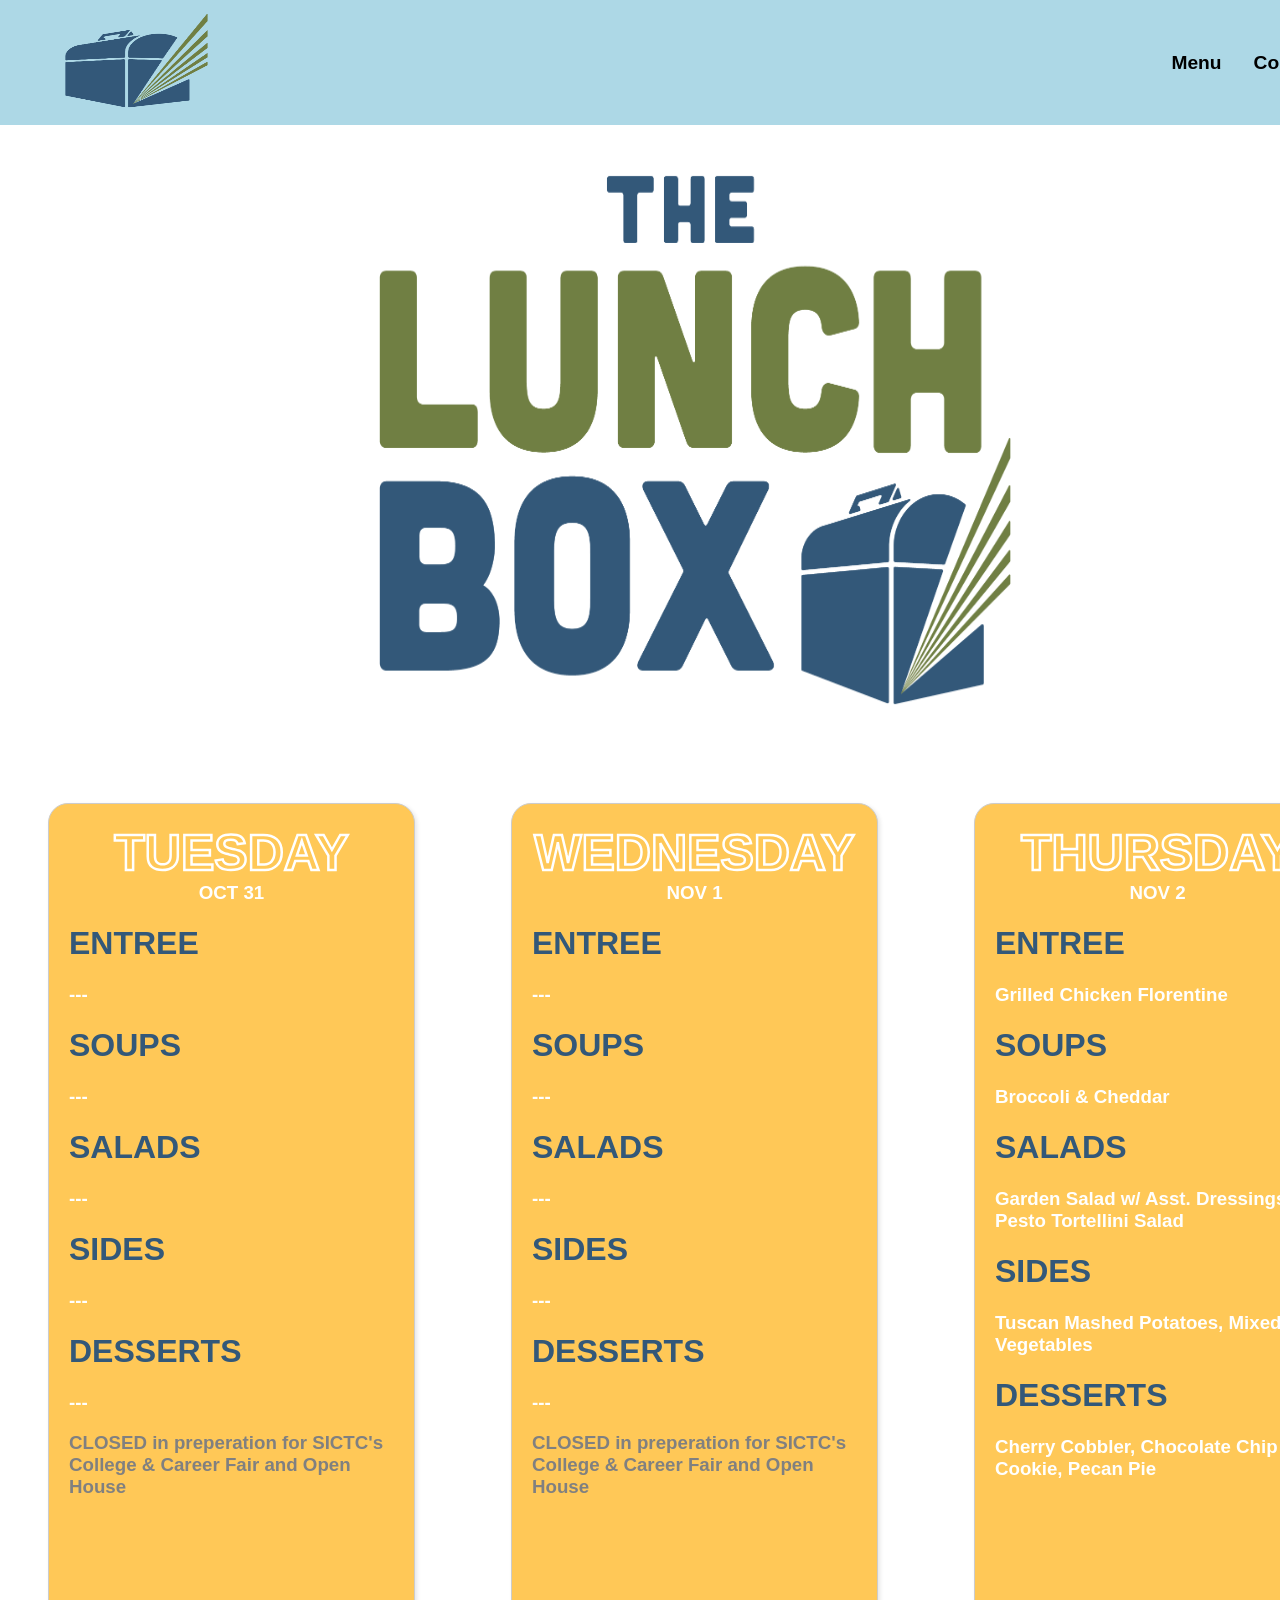
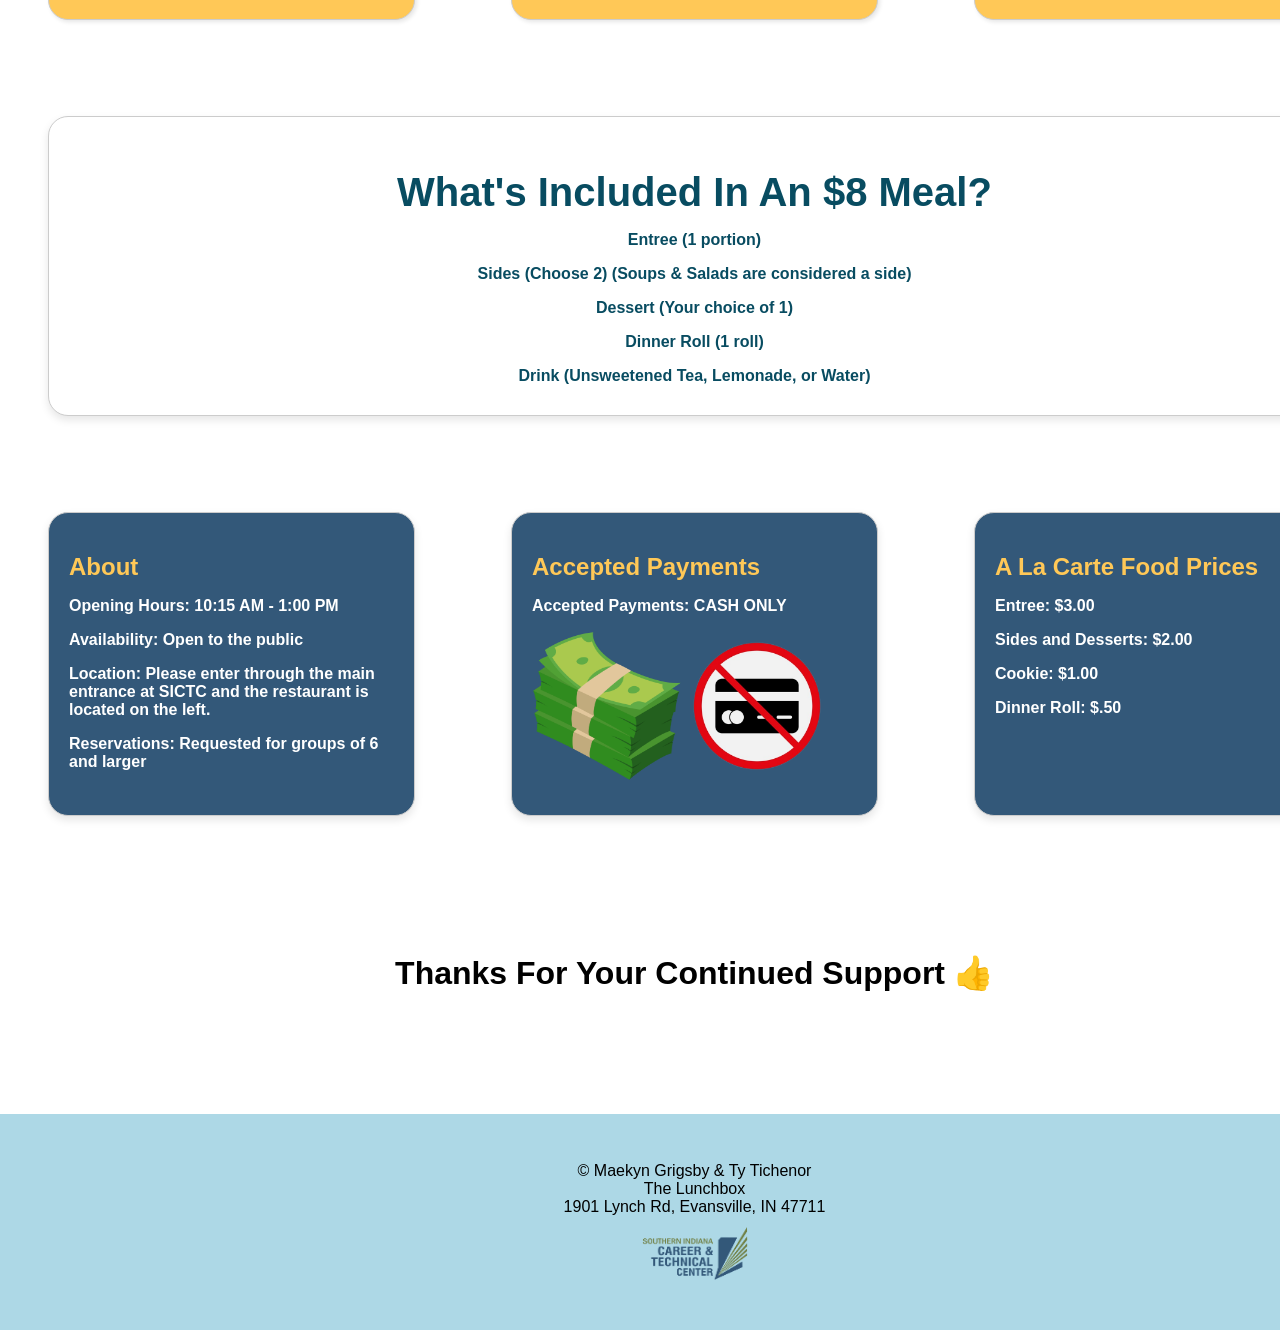
<file: ClientProjects/scLunchbox/index.html>
<!DOCTYPE html>
    <html lang="en">
            <head>
                <title>The Lunchbox - Menu</title>
                <meta charset="utf-8">
                <link rel="stylesheet" href="style.css">
                <meta name="viewport" content="width=device-width,initial-scale=0.75">
                <link rel="icon" type="image/x-icon" href="content/favicon.png">
            </head>
            <body>
                <nav>
                    <div class="nav-on-the-left">
                        <a href="index.html"><img src="content/lunchboxNoText.png" height="95px" width="145px" alt="lunchBoxLogoHeader"></a>
                    </div>
                    <div class="nav-on-the-right">
                        <ul>
                        <li><a href="index.html">Menu</a></li>
                        <li><a href="contact.html">Contact</a></li>
                        </ul>
                    </div>
                </nav>
                <main>
                    <div class="bigLogo-container">
                        <img id="homePageLunchboxLogo" src="content/lunchboxWithText.png" alt="homePageLunchboxLogo">
                    </div>
                    <!-- <div class="closed-Alert-Container">
                        <img id="homePageWarningSign" src="content/warningSign.png" alt="warningSign"> <h1>The Lunchbox is currently out of food. (10/1/2023)</h1>
                    </div> -->
                    <div class="menu-container">
                        <div class="menu">
                            <h1 id="menuCard" style="text-align:center;">TUESDAY</h1>
                            <h3 id="dateTXT" style="text-align:center;">OCT 31</h3>
                            <h1 style="color:#335879">ENTREE</h1> 
                            <h3 class="menu-items-spaced-over">---</h3>
                            <div class="divider"></div>
                            <h1 style="color:#335879">SOUPS</h1> 
                            <h3 class="menu-items-spaced-over">---</h3>
                            <div class="divider"></div>
                            <h1 style="color:#335879">SALADS</h1> 
                            <h3 class="menu-items-spaced-over">---</h3>
                            <div class="divider"></div>
                            <h1 style="color:#335879">SIDES</h1> 
                            <h3 class="menu-items-spaced-over">---</h3>
                            <div class="divider"></div> 
                            <h1 style="color:#335879">DESSERTS</h1> 
                            <h3 class="menu-items-spaced-over">---</h3>
                            <div class="divider"></div>
                            <h3 style="color:grey">CLOSED in preperation for SICTC's College & Career Fair and Open House</h3>
                        </div>
                        <div class="menu">
                            <h1 id="menuCard" style="text-align:center;">WEDNESDAY</h1>
                            <h3 id="dateTXT" style="text-align:center;">NOV 1</h3>
                            <h1 style="color:#335879">ENTREE</h1> 
                            <h3 class="menu-items-spaced-over">---</h3>
                            <div class="divider"></div>
                            <h1 style="color:#335879">SOUPS</h1> 
                            <h3 class="menu-items-spaced-over">---</h3>
                            <div class="divider"></div>
                            <h1 style="color:#335879">SALADS</h1> 
                            <h3 class="menu-items-spaced-over">---</h3>
                            <div class="divider"></div>
                            <h1 style="color:#335879">SIDES</h1> 
                            <h3 class="menu-items-spaced-over">---</h3>
                            <div class="divider"></div>
                            <h1 style="color:#335879">DESSERTS</h1> 
                            <h3 class="menu-items-spaced-over">---</h3>
                            <div class="divider"></div>
                            <h3 style="color:grey">CLOSED in preperation for SICTC's College & Career Fair and Open House</h3>
                        </div>
                        <div class="menu">
                            <h1 id="menuCard" style="text-align:center;">THURSDAY</h1>
                            <h3 id="dateTXT" style="text-align:center;">NOV 2</h3>
                            <h1 style="color:#335879">ENTREE</h1> 
                            <h3 class="menu-items-spaced-over">Grilled Chicken Florentine</h3>
                            <div class="divider"></div>
                            <h1 style="color:#335879">SOUPS</h1> 
                            <h3 class="menu-items-spaced-over">Broccoli & Cheddar</h3>
                            <div class="divider"></div>
                            <h1 style="color:#335879">SALADS</h1> 
                            <h3 class="menu-items-spaced-over">Garden Salad w/ Asst. Dressings, Pesto Tortellini Salad</h3>
                            <div class="divider"></div>
                            <h1 style="color:#335879">SIDES</h1> 
                            <h3 class="menu-items-spaced-over">Tuscan Mashed Potatoes, Mixed Vegetables</h3>
                            <div class="divider"></div>
                            <h1 style="color:#335879">DESSERTS</h1> 
                            <h3 class="menu-items-spaced-over">Cherry Cobbler, Chocolate Chip Cookie, Pecan Pie</h3>
                            <div class="divider"></div>
                            <h3 style="color:grey">      </h3>
                        </div>
                      </div>
                    <div class="card-container-WHATSINCLUDED">
                        <div class="card-WHATSINCLUDED">
                            <h2>What's Included In An $8 Meal?</h2>
                            <p><span class="info-label-WHATSINCLUDED">Entree (1 portion)</span></p>
                            <p><span class="info-label-WHATSINCLUDED">Sides (Choose 2) (Soups & Salads are considered a side)</span></p>
                            <p><span class="info-label-WHATSINCLUDED">Dessert (Your choice of 1)</span></p>
                            <p><span class="info-label-WHATSINCLUDED">Dinner Roll (1 roll)</span></p>
                            <p><span class="info-label-WHATSINCLUDED">Drink (Unsweetened Tea, Lemonade, or Water)</span></p>
                        </div>
                    </div>
                    <div class="card-container-COMMON">
                        <div class="card-COMMON">
                            <h2>About</h2>
                            <p><span class="info-label-COMMON">Opening Hours:</span> 10:15 AM - 1:00 PM</p>
                            <p><span class="info-label-COMMON">Availability:</span> Open to the public</p>
                            <p><span class="info-label-COMMON">Location:</span> Please enter through the main entrance at SICTC and the restaurant is located on the left.</p>
                            <p><span class="info-label-COMMON">Reservations:</span> Requested for groups of 6 and larger</p>
                        </div>
                        <div class="card-COMMON">
                            <h2>Accepted Payments</h2>
                            <p><span class="info-label-COMMON">Accepted Payments:</span> CASH ONLY </p>
                            <p><span class="info-label-COMMON"></span><img src="content/cash.png" height="150px" width="150px" alt="cash"><img src="content/noCard.png" height="150px" width="150px" alt="noCard"></p>
                        </div>
                        <div class="card-COMMON">
                            <h2>A La Carte Food Prices</h2>
                            <p><span class="info-label-COMMON">Entree:</span> $3.00</p>
                            <p><span class="info-label-COMMON">Sides and Desserts:</span> $2.00</p>
                            <p><span class="info-label-COMMON">Cookie:</span> $1.00</p>
                            <p><span class="info-label-COMMON">Dinner Roll:</span> $.50</p>
                        </div>
                    </div>
                    <div class="thank-you">
                        <h1>Thanks For Your Continued Support 👍</h1>
                    </div>
                </main>
                <footer>
                    &copy; Maekyn Grigsby & Ty Tichenor<br>
                    The Lunchbox <br>
                    1901 Lynch Rd, Evansville, IN 47711 <br>
                    <a href="https://sictc.evscschools.com/"><img src="content/footerSICTC.png" style="width:150px;height:75px;" alt="footerSICTC"><a></a>
                </footer>
            </body>
    </html>
</file>
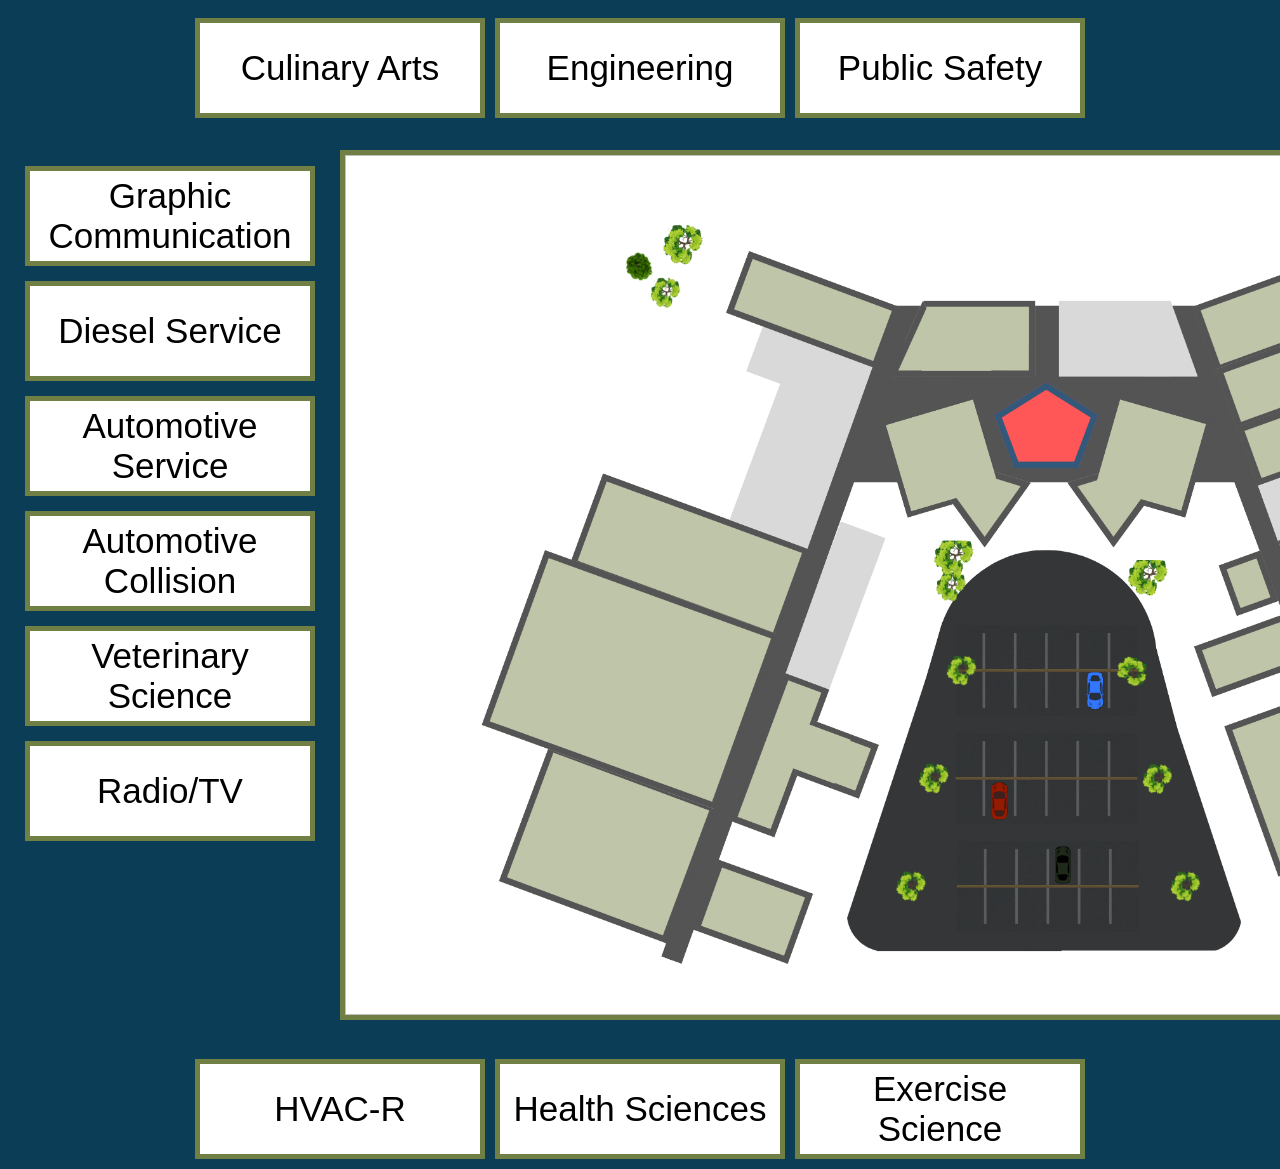
<file: ClientProjects/scNavKiosk/index.html>
<!DOCTYPE html>
<html lang="en">
<head>
    <meta charset="UTF-8">
    <meta name="viewport" content="width=device-width, initial-scale=0.1">
    <link rel="stylesheet" href="style.css">
    <link rel="shortcut icon" type="image/x-icon" href="favicon.ico">
    <link href="https://fonts.googleapis.com/css2?family=Kanit&display=swap" rel="stylesheet">
    <title>Nav Kiosk</title>
</head>
<body>
    <script>
        function buildingConstruction(){
            var img = document.getElementById("map");
            img.src="drawMaps/BuildingConstruction.png";
            return false;
        }
        function graphicCommunication(){
            var img = document.getElementById("map");
            img.src="drawMaps/GraphicCommunication.png";
            return false;
        }
        function hvac(){
            var img = document.getElementById("map");
            img.src="drawMaps/HVAC.png";
            return false;
        }
        function cs(){
            var img = document.getElementById("map");
            img.src="drawMaps/CompScience.png";
            return false;
        }
        function cyberSecurity(){
            var img = document.getElementById("map");
            img.src="drawMaps/Cybersecurity.png";
            return false;
        }
        function electricity(){
            var img = document.getElementById("map");
            img.src="drawMaps/Electricity.png";
            return false;
        }
        function publicSafety(){
            var img = document.getElementById("map");
            img.src="drawMaps/PublicSafety.png";
            return false;
        }
        function exercise(){
            var img = document.getElementById("map");
            img.src="drawMaps/Exercise.png";
            return false;
        }
        function welding(){
            var img = document.getElementById("map");
            img.src="drawMaps/Welding.png";
            return false;
        }
        function precision(){
            var img = document.getElementById("map");
            img.src="drawMaps/Precision.png";
            return false;
        }
        function engineering(){
            var img = document.getElementById("map");
            img.src="drawMaps/Engineering.png";
            return false;
        }
        function diesel(){
            var img = document.getElementById("map");
            img.src="drawMaps/DieselService.png";
            return false;
        }
        function vet(){
            var img = document.getElementById("map");
            img.src="drawMaps/VetScience.png";
            return false;
        }
        function radio(){
            var img = document.getElementById("map");
            img.src="drawMaps/Radio.png";
            return false;
        }
        function autoCollision(){
            var img = document.getElementById("map");
            img.src="drawMaps/AutoCollision.png";
            return false;
        }
        function autoService(){
            var img = document.getElementById("map");
            img.src="drawMaps/AutomotiveService.png";
            return false;
        }
        function culinary(){
            var img = document.getElementById("map");
            img.src="drawMaps/CulinaryArts.png";
            return false;
        }
        function advManufacturing(){
            var img = document.getElementById("map");
            img.src="drawMaps/AdvManufacturing.png";
            return false;
        }
        function healthScience(){
            var img = document.getElementById("map");
            img.src="drawMaps/HealthSciences.png";
            return false;
        }
    </script>
    <main>
        <div class="container-top">
            <ul class="top-list">
                <li class="top-list-item"><li><button class="classBTN" onclick="culinary()">Culinary Arts</button></li></li>
                <li class="top-list-item"><li><button class="classBTN" onclick="engineering()">Engineering</button></li></li>
                <li class="top-list-item"><li><button class="classBTN" onclick="publicSafety()">Public Safety</button></li></li>
            </ul>
        </div>
        <div class="container">
            <div class="left-list">
                <ul>
                    <li><button class="classBTN" onclick="graphicCommunication()">Graphic Communication</button></li>
                    <li><button class="classBTN" onclick="diesel()">Diesel Service</button></li>
                    <li><button class="classBTN" onclick="autoService()">Automotive Service</button></li>
                    <li><button class="classBTN" onclick="autoCollision()">Automotive Collision</button></li>
                    <li><button class="classBTN" onclick="vet()">Veterinary Science</button></li>
                    <li><button class="classBTN" onclick="radio()">Radio/TV</button></li>
                </ul>
            </div>
            <div class="center-image">
                <img id="map">
            </div>
            <div class="right-list">
                <ul>
                    <li><button class="classBTN" onclick="welding()">Welding Technology</button></li>
                    <li><button class="classBTN" onclick="precision()">Precision Machine</button></li>
                    <li><button class="classBTN" onclick="advManufacturing()">Adv. Manufacturing</button></li>
                    <li><button class="classBTN" onclick="cyberSecurity()">Cybersecurity</button></li>
                    <li><button class="classBTN" onclick="cs()">Computer Science</button></li>
                    <li><button class="classBTN" onclick="electricity()">Electricity Technology</button></li>
                    <li><button class="classBTN" onclick="buildingConstruction()">Building Construction</button></li>
                </ul>
            </div>
        </div>
        <div class="container-bottom">
            <ul class="bottom-list">
                <li><button class="classBTN" onclick="hvac()">HVAC-R</button></li>
                <li><button class="classBTN" onclick="healthScience()">Health Sciences</button></li>
                <li><button class="classBTN" onclick="exercise()">Exercise Science</button></li>
            </ul>
        </div>
    </main>
</body>
</html>
</file>
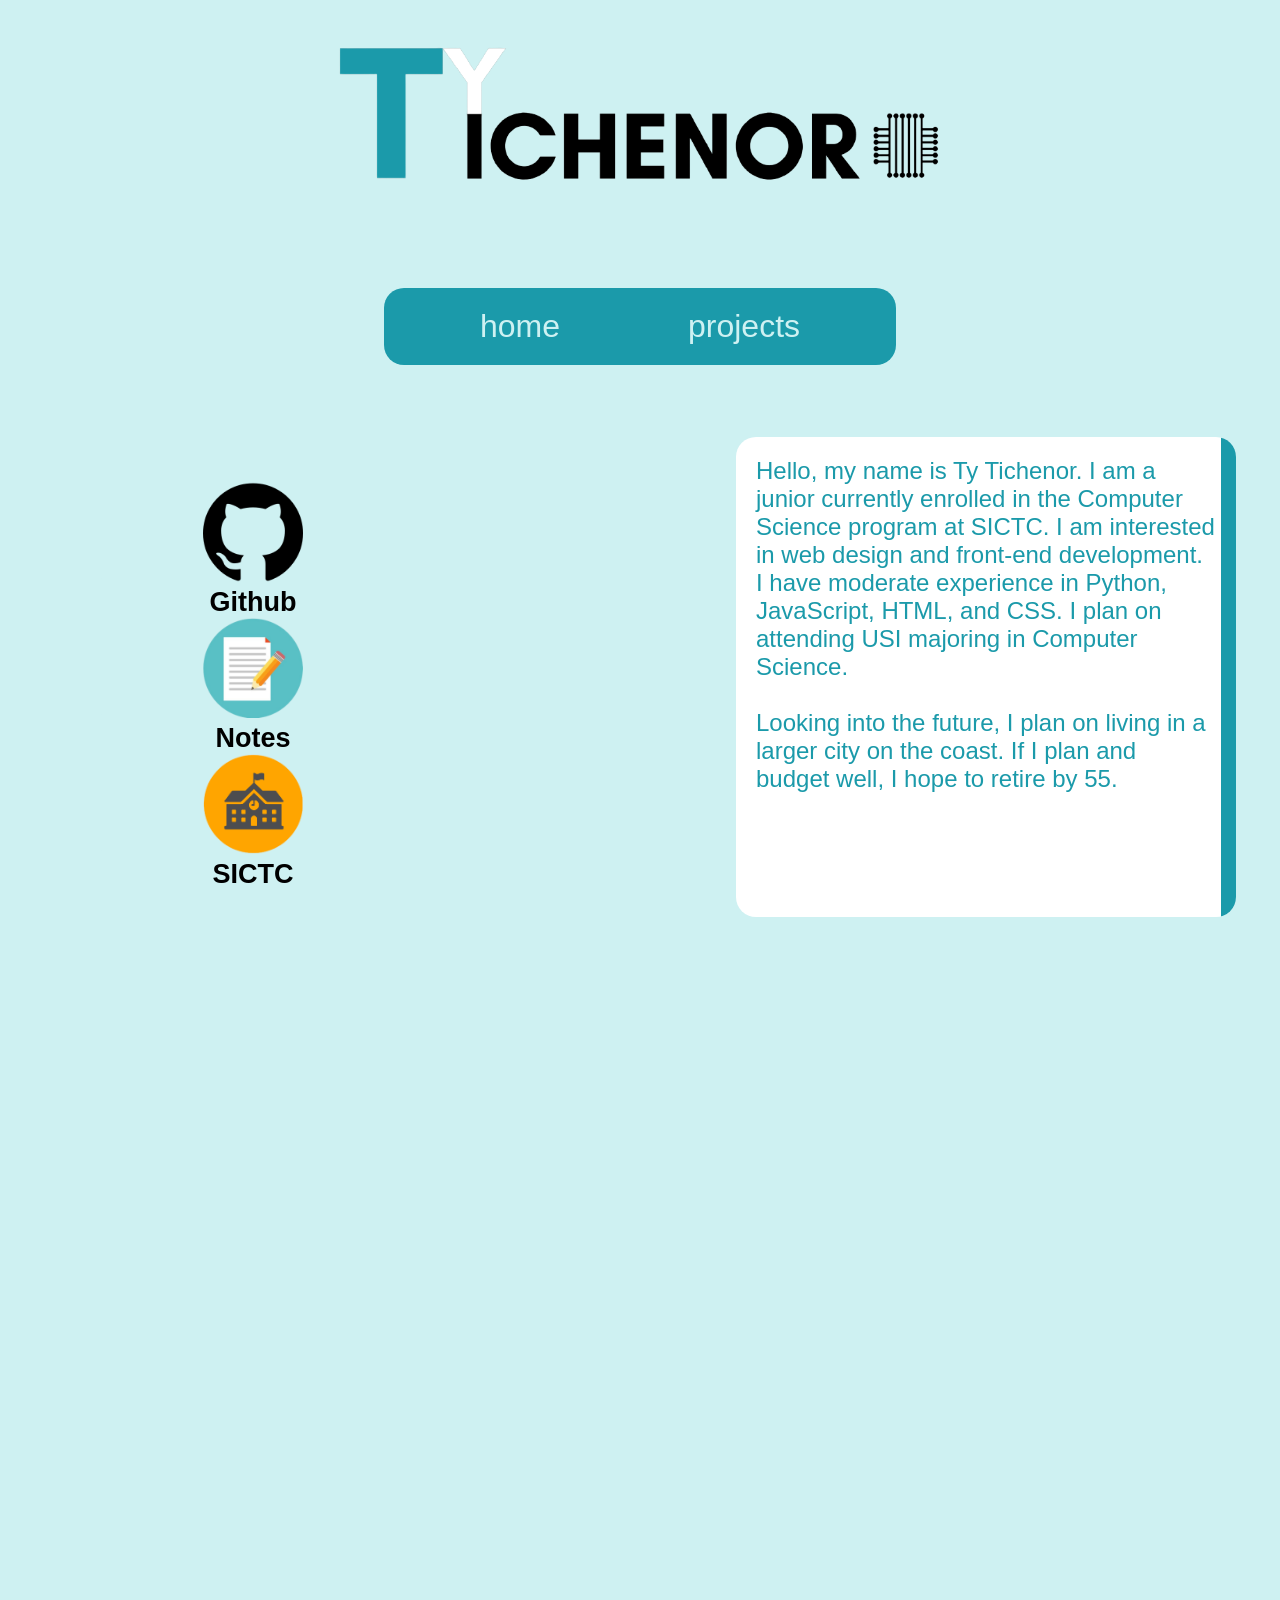
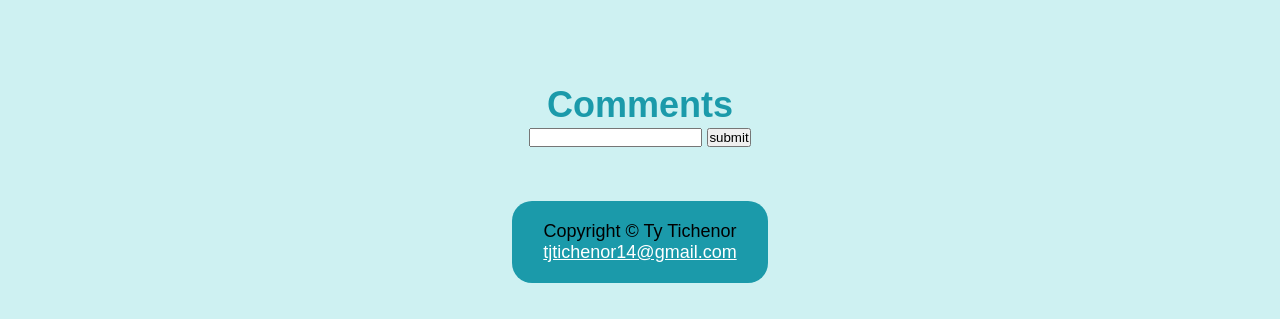
<file: HTMLCSS/scportfolio-23/index.html>
<!DOCTYPE html>
<html lang='en'>
    <head>
        <title>Ty Tichenor</title>
        <meta charset="utf-8">
        <link rel="stylesheet" href="portfolio.css">
        <meta name="viewport" content="width=device-width,initial-scale=1.0">
        <meta name="description" content="Ty Tichenor - Junior Computer Programmer - SICTC Evansville, IN">
    </head>      
    <body>
        <header class="ty-logo">
        </header>
        <nav>
            <a href="index.html">home</a><a href="projects.html">projects</a>
        </nav>
        <main>
            <div class="home-left">
                <ul>
                    <li>
                    <a href="https://github.com/tytichenor/Finished-Projects/tree/main"><img src="content/github-logo.png" height="100" width="100" alt="GitHub"/></a>
                    <h2><a href="https://github.com/tytichenor/Finished-Projects/tree/main">Github</a></h2>
                    </li>
                              
                    <li>
                    <a href="https://github.com/tytichenor/22-23notes"><img src="content/note.png" height="100" width="100" alt="note"/></a>
                    <h2><a href="https://github.com/tytichenor/22-23notes">Notes</a></h2>
                    </li>

                    <li>
                    <a href="https://sictc.evscschools.com/"><img src="content/school.png" height="100" width="100" alt="SICTC"/></a>
                    <h2><a href="https://sictc.evscschools.com/">SICTC</a></h2>
                    </li>
                </ul>
            </div>
            <div class="home-right">
                <div class="home-card">
                    Hello, my name is Ty Tichenor. I am a junior currently enrolled in the Computer Science program at SICTC. I am interested in web design and front-end development. I have moderate experience in Python, JavaScript, HTML, and CSS. I plan on attending USI majoring in Computer Science. <br><br>
                    Looking into the future, I plan on living in a larger city on the coast. If I plan and budget well, I hope to retire by 55.
                </div>
            </div>
            <!-- trinket -->
            <div class="trinket">
            <iframe src="https://trinket.io/embed/html/2f5b3d25cf?outputOnly=true" width="100%" height="600" frameborder="0" marginwidth="0" marginheight="0" allowfullscreen></iframe>
            </div>

              <div class="form-home">
              <h1>Comments</h1>
              <form>
                  <input type="text" required="required">
                  <span></span>
                  <input type="button" value="submit">
              </form>
            </div>
        </main>
        <footer>
            Copyright &copy; Ty Tichenor <br>
            <a href="mailto:tjtichenor14@gmail.com">tjtichenor14@gmail.com</a>
        </footer>
    </body>
</html>
</file>
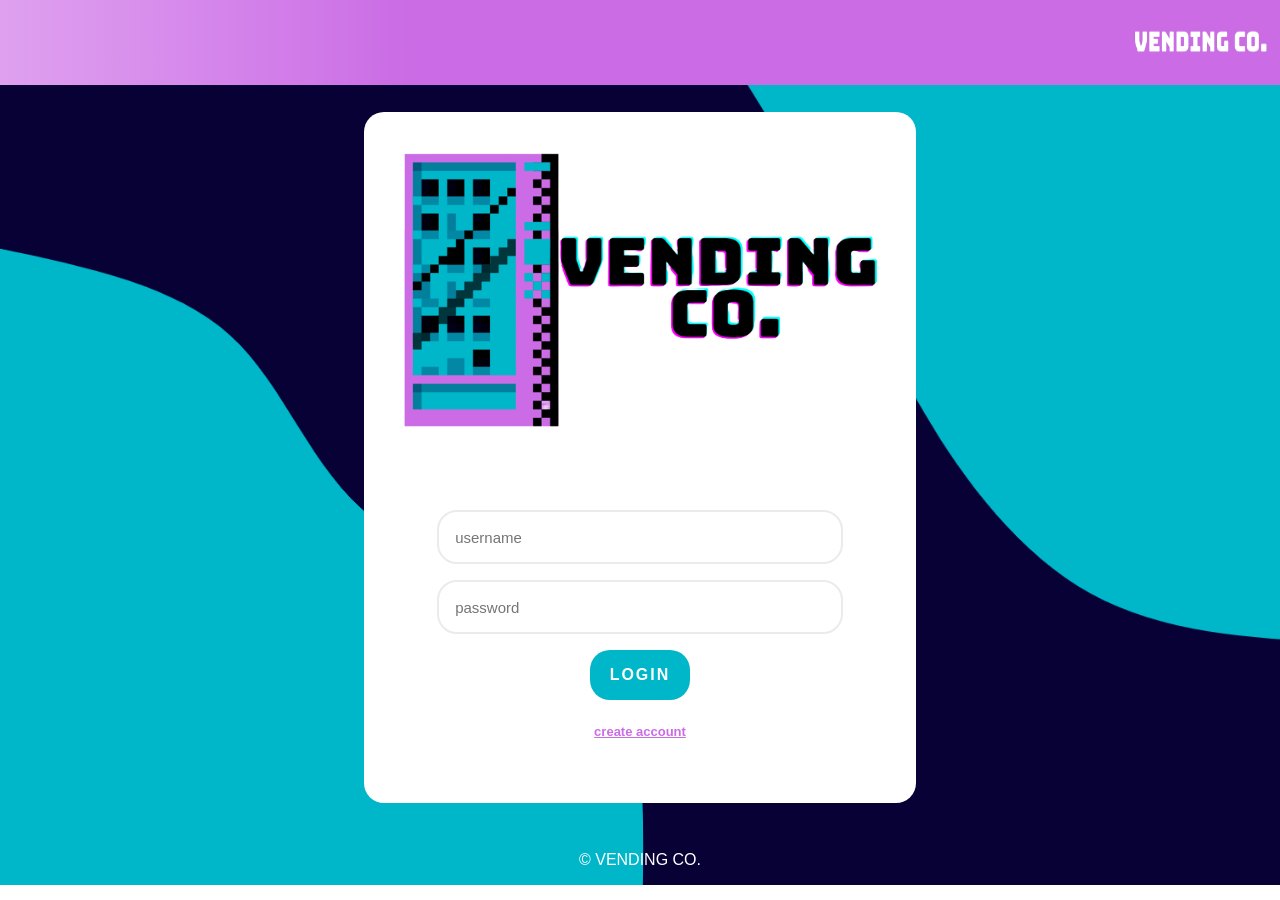
<file: WebApp/scVendingMachine/index.html>
<!--page for login to IT vending machine-->

<!DOCTYPE html>
<html lang='en'>
    <head>
        <title>Login</title>
        <meta charset="utf-8">
        <link rel="stylesheet" href="style.css">
        <meta name="viewport" content="width=device-width,initial-scale=1.0">
    </head>

    <header>
        <div class="headerRight">
            <a href="index.html"><img src="content/vendinglogo-text.png" height="25" width="135"></a>
        </div>
    </header>

    <body>
        <div class="login-card">
            <div class="card-logo">
            </div>
            <form class="login-form">
                <input type="text" placeholder="username">
                <input type="password" placeholder="password">
                <button type="submit">LOGIN</button>
            </form>
            <div class="create">
                <h3><a href="createacc-admin.html">create account</a></h3>
            </div>
        </div>

        <footer>
            &copy; VENDING CO. 
        </footer>
    
    </body>
</html>
</file>
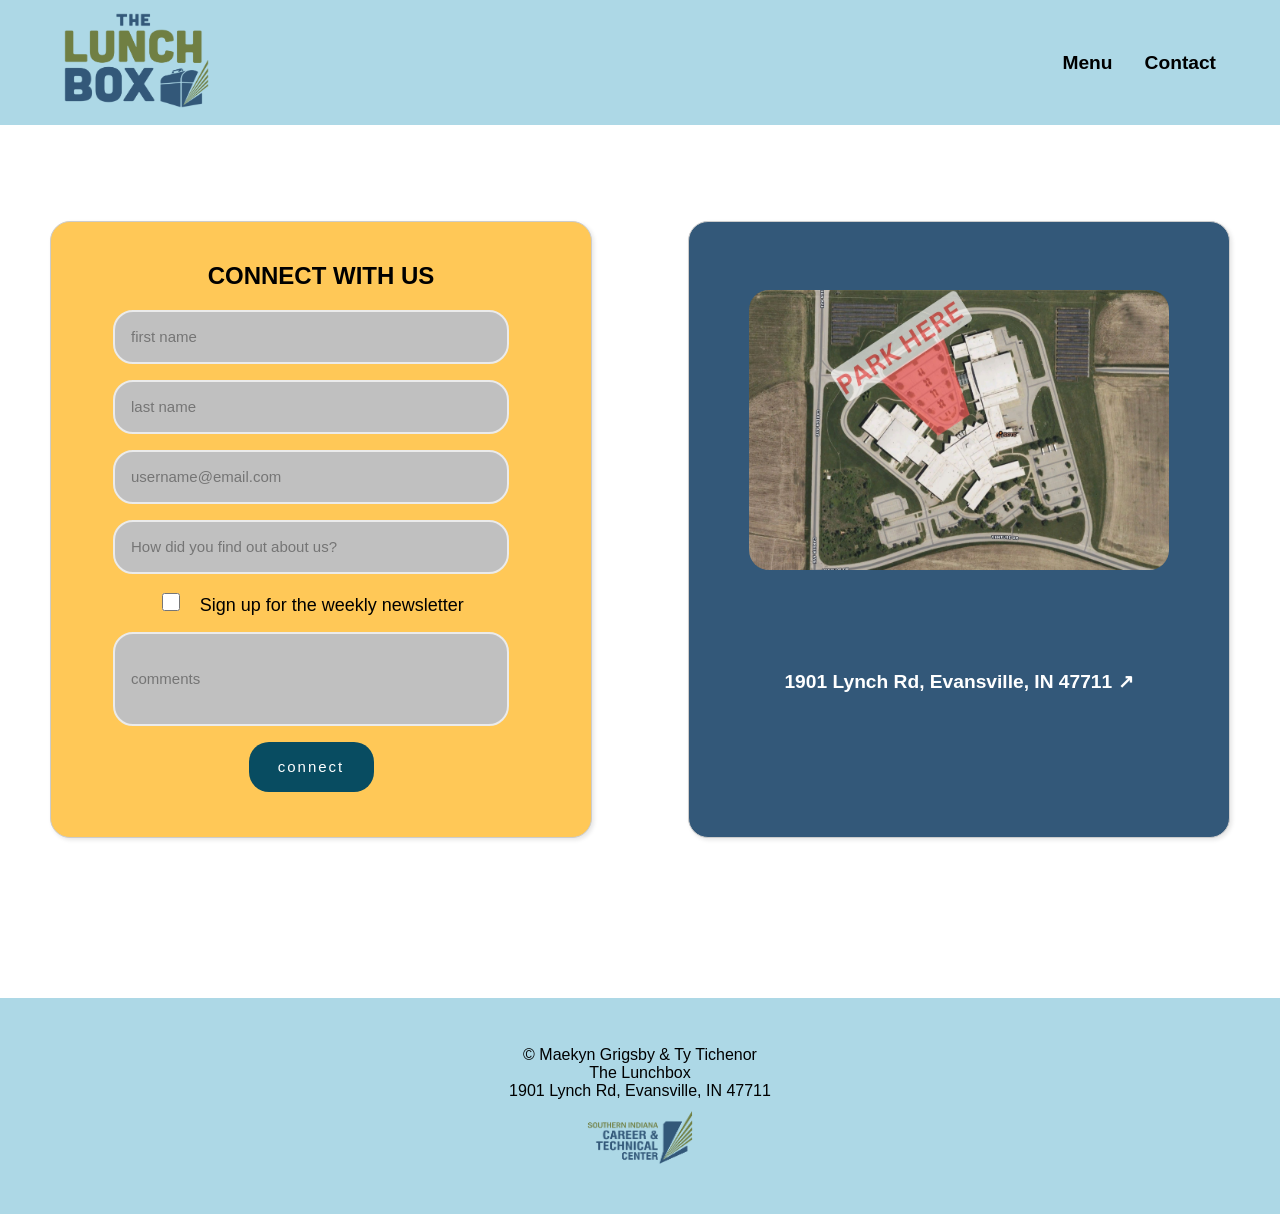
<file: ClientProjects/scLunchbox/contact.html>
<!DOCTYPE html>
    <html lang="en">
            <head>
                <title>The Lunchbox - Contact</title>
                <meta charset="utf-8">
                <link rel="stylesheet" href="style.css">
                <meta name="viewport" content="width=device-width,initial-scale=0.75">
                <link rel="icon" type="image/x-icon" href="content/favicon.png">
            </head>
            <body>
                <nav>
                    <div class="nav-on-the-left">
                        <a href="index.html"><img src="content/lunchboxWithText.png" height="95px" width="145px" alt="lunchBoxLogoHeader"></a>
                    </div>
                    <div class="nav-on-the-right">
                        <ul>
                        <li><a href="index.html">Menu</a></li>
                        <li><a href="contact.html">Contact</a></li>
                        </ul>
                    </div>
                </nav>
                <main>
                    <div class="card-container">
                        <!-- card left -->
                        <div class="card">
                          <h2>CONNECT WITH US</h2>
                        <form class="contact-form">
                            <input type="text" placeholder="first name" style="background-color:silver">
                            <input type="text" placeholder="last name" style="background-color:silver">
                            <input type="email" placeholder="username@email.com" style="background-color:silver">
                                        <div class="contact-form">
                                            <input type="text" list="optionsList" placeholder="How did you find out about us?" style="background-color:silver">
                                            <datalist id="optionsList">
                                                <option value="Instagram">
                                                <option value="Facebook">
                                                <option value="sictc.com">
                                                <option value="Friend">
                                                <option value="News Articles">
                                            </datalist>
                                        </div>
                                        <label class="checkbox-label">
                                            <input type="checkbox" class="custom-checkbox">
                                            <span class="checkbox-text">Sign up for the weekly newsletter</span>
                                        </label>
                                    <input type="text" placeholder="comments" style="background-color:silver; height: 6em;">
                                    <button type="submit">connect</button> 
                            </div>
                        <!-- card right -->
                        <div class="card" style="background-color: #335879">
                            <img class="map-pic" src="content/sictcMapViewMarked.png" height="280px" width="420px" alt="SICTCMap" style="border-radius: 1.25rem;"><br>
                            <a class="white-address" href='https://www.google.com/maps/place/Southern+Indiana+Career+%26+Technical+Center/@38.0113204,-87.5325933,17z/data=!3m1!4b1!4m6!3m5!1s0x886e2a6df608fa39:0x4a3ac1296ea535e5!8m2!3d38.0113204!4d-87.5300184!16s%2Fm%2F04ljzp2?entry=ttu' target="_blank">1901 Lynch Rd, Evansville, IN 47711 &#x2197;</a></a>
                        </div>
                      </div>
                </main>
                <footer>
                    &copy; Maekyn Grigsby & Ty Tichenor<br>
                    The Lunchbox <br>
                    1901 Lynch Rd, Evansville, IN 47711 <br>
                    <a href="https://sictc.evscschools.com/"><img src="content/footerSICTC.png" style="width:150px;height:75px;" alt="footerSICTC"><a></a>
                </footer>
            </body>
</file>
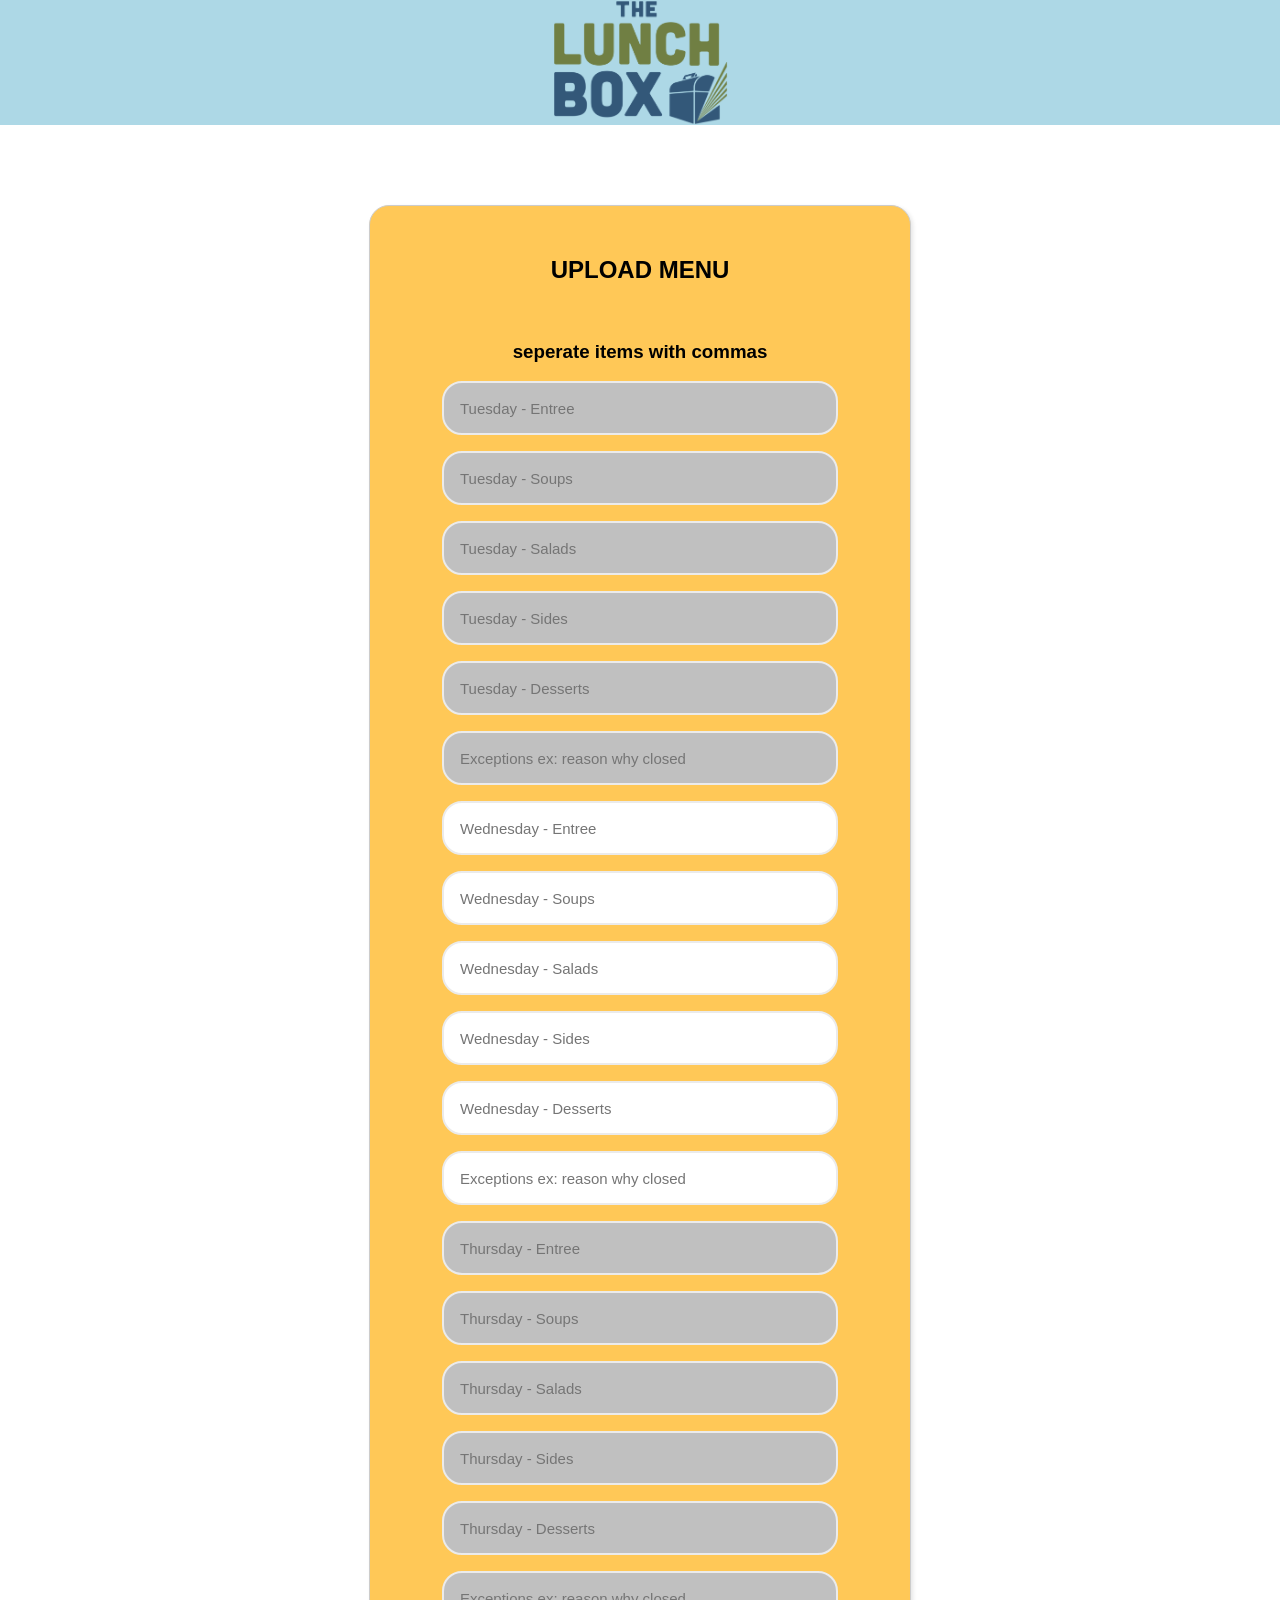
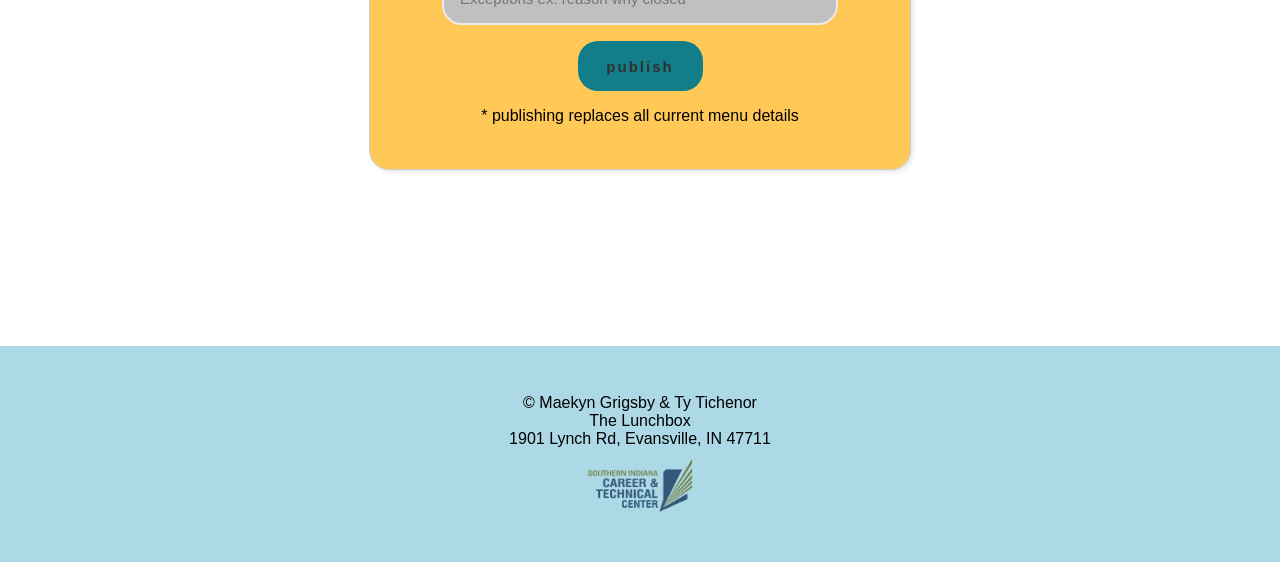
<file: ClientProjects/scLunchbox/uploadMenu.html>
<!DOCTYPE html>
    <html lang="en">
            <head>
                <title>The Lunchbox - Menu Upload</title>
                <meta charset="utf-8">
                <link rel="stylesheet" href="style.css">
                <meta name="viewport" content="width=device-width,initial-scale=0.75">
                <link rel="icon" type="image/x-icon" href="content/favicon.png">
            </head>
            <body>
                <nav>
                    <div class="nav-upload-middle">
                    <img id="logo-upload-middle" src="content/lunchboxWithText.png" alt="lunchboxLogoWithText">
                    </div>
                </nav>
                <main>
                    <div class="upload-card">
                        <h2>UPLOAD MENU</h2><br>
                        <h3>seperate items with commas</h3>
                        <form class="upload-form">
                            <input type="text" placeholder="Tuesday - Entree" style="background-color:silver">
                            <input type="text" placeholder="Tuesday - Soups" style="background-color:silver">
                            <input type="text" placeholder="Tuesday - Salads" style="background-color:silver">
                            <input type="text" placeholder="Tuesday - Sides" style="background-color:silver">
                            <input type="text" placeholder="Tuesday - Desserts" style="background-color:silver">
                            <input type="text" placeholder="Exceptions ex: reason why closed" style="background-color:silver">

                            <input type="text" placeholder="Wednesday - Entree" style="background-color: white">
                            <input type="text" placeholder="Wednesday - Soups" style="background-color: white">
                            <input type="text" placeholder="Wednesday - Salads" style="background-color: white">
                            <input type="text" placeholder="Wednesday - Sides" style="background-color: white">
                            <input type="text" placeholder="Wednesday - Desserts" style="background-color: white">
                            <input type="text" placeholder="Exceptions ex: reason why closed" style="background-color: white">

                            <input type="text" placeholder="Thursday - Entree" style="background-color: silver">
                            <input type="text" placeholder="Thursday - Soups" style="background-color: silver">
                            <input type="text" placeholder="Thursday - Salads" style="background-color: silver">
                            <input type="text" placeholder="Thursday - Sides" style="background-color: silver">
                            <input type="text" placeholder="Thursday - Desserts" style="background-color: silver">
                            <input type="text" placeholder="Exceptions ex: reason why closed" style="background-color:silver">

                            <button type="submit">publish</button>
                            * publishing replaces all current menu details
                        </form>
                    </div>
                </main>
                <footer>
                    &copy; Maekyn Grigsby & Ty Tichenor<br>
                    The Lunchbox <br>
                    1901 Lynch Rd, Evansville, IN 47711 <br>
                    <a href="https://sictc.evscschools.com/"><img src="content/footerSICTC.png" style="width:150px;height:75px;" alt="footerSICTC"><a></a>
                </footer>
            </body>
    </html>
</file>
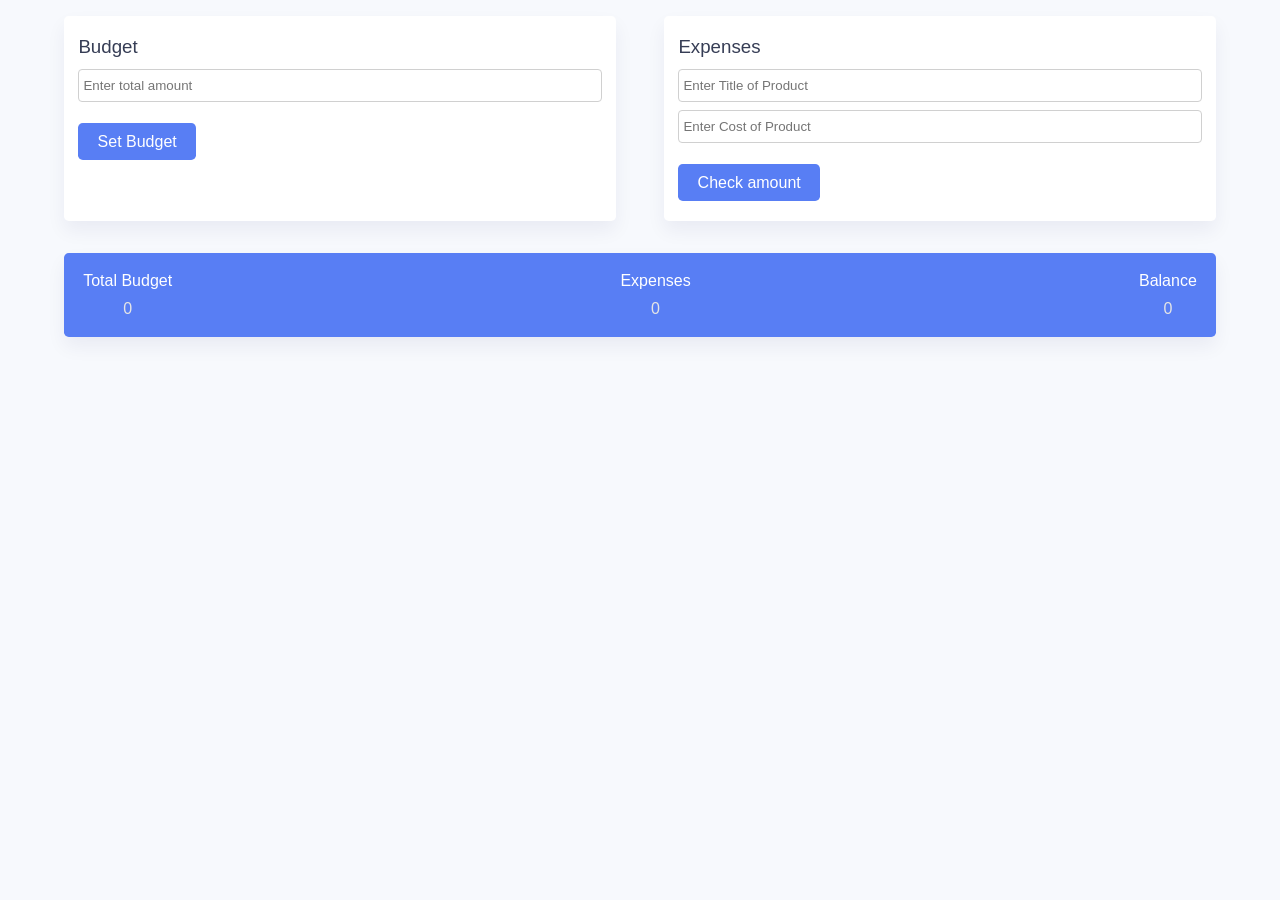
<file: HTMLCSS/scbudgetCalc/budget.html>
<!--page for blah-->

<!DOCTYPE html>
<html lang='en'>
    <head>
        <title>Budget</title>
        <meta charset="utf-8">
        <link rel="stylesheet" href="style.css">
        <meta name="viewport" content="width=device-width,initial-scale=1.0">
    </head>
    <body>

        <div class="wrapper">
            <div class="container">
                <div class="sub-container">
                    <div class="total-amount-container">
                        <h3>Budget</h3>
                        <p class="hide error" id="budget-error">
                            Value cannot be empty or negative
                        </p>
                        <input type="number" id="total-amount"
                        placeholder="Enter total amount">
                        <button class="submit" id="total-amount-button">
                            Set Budget 
                        </button>
                    </div>
                    
                    <div class="user-amount-container">
                        <h3>Expenses</h3>
                        <p class="hide error"
                        id="product-title-error">
                            Value cannot be empty
                        </p>
                        <input type="text" class="product-title"
                        id="product-title" placeholder="Enter Title of Product">
                        <input type="number" id="user-amount" 
                        placeholder="Enter Cost of Product">
                        <button class="submit" 
                        id="check-amount">Check amount</button>
                    </div>
                </div>


                <div class="output-container flex-space">
                <div>
                    <p>Total Budget</p>
                    <span id="amount">
                        0
                    </span>
                </div>
                <div>
                    <p>Expenses</p>
                    <span id="expenditure-value">
                        0
                    </span>
                </div>
                <div>
                    <p>Balance</p>
                    <span id="balance-amount">
                        0
                    </span>
                </div>
            </div>
        </div>
    </div>



        <script src="index.js"></script>
    </body>
</html>
</file>
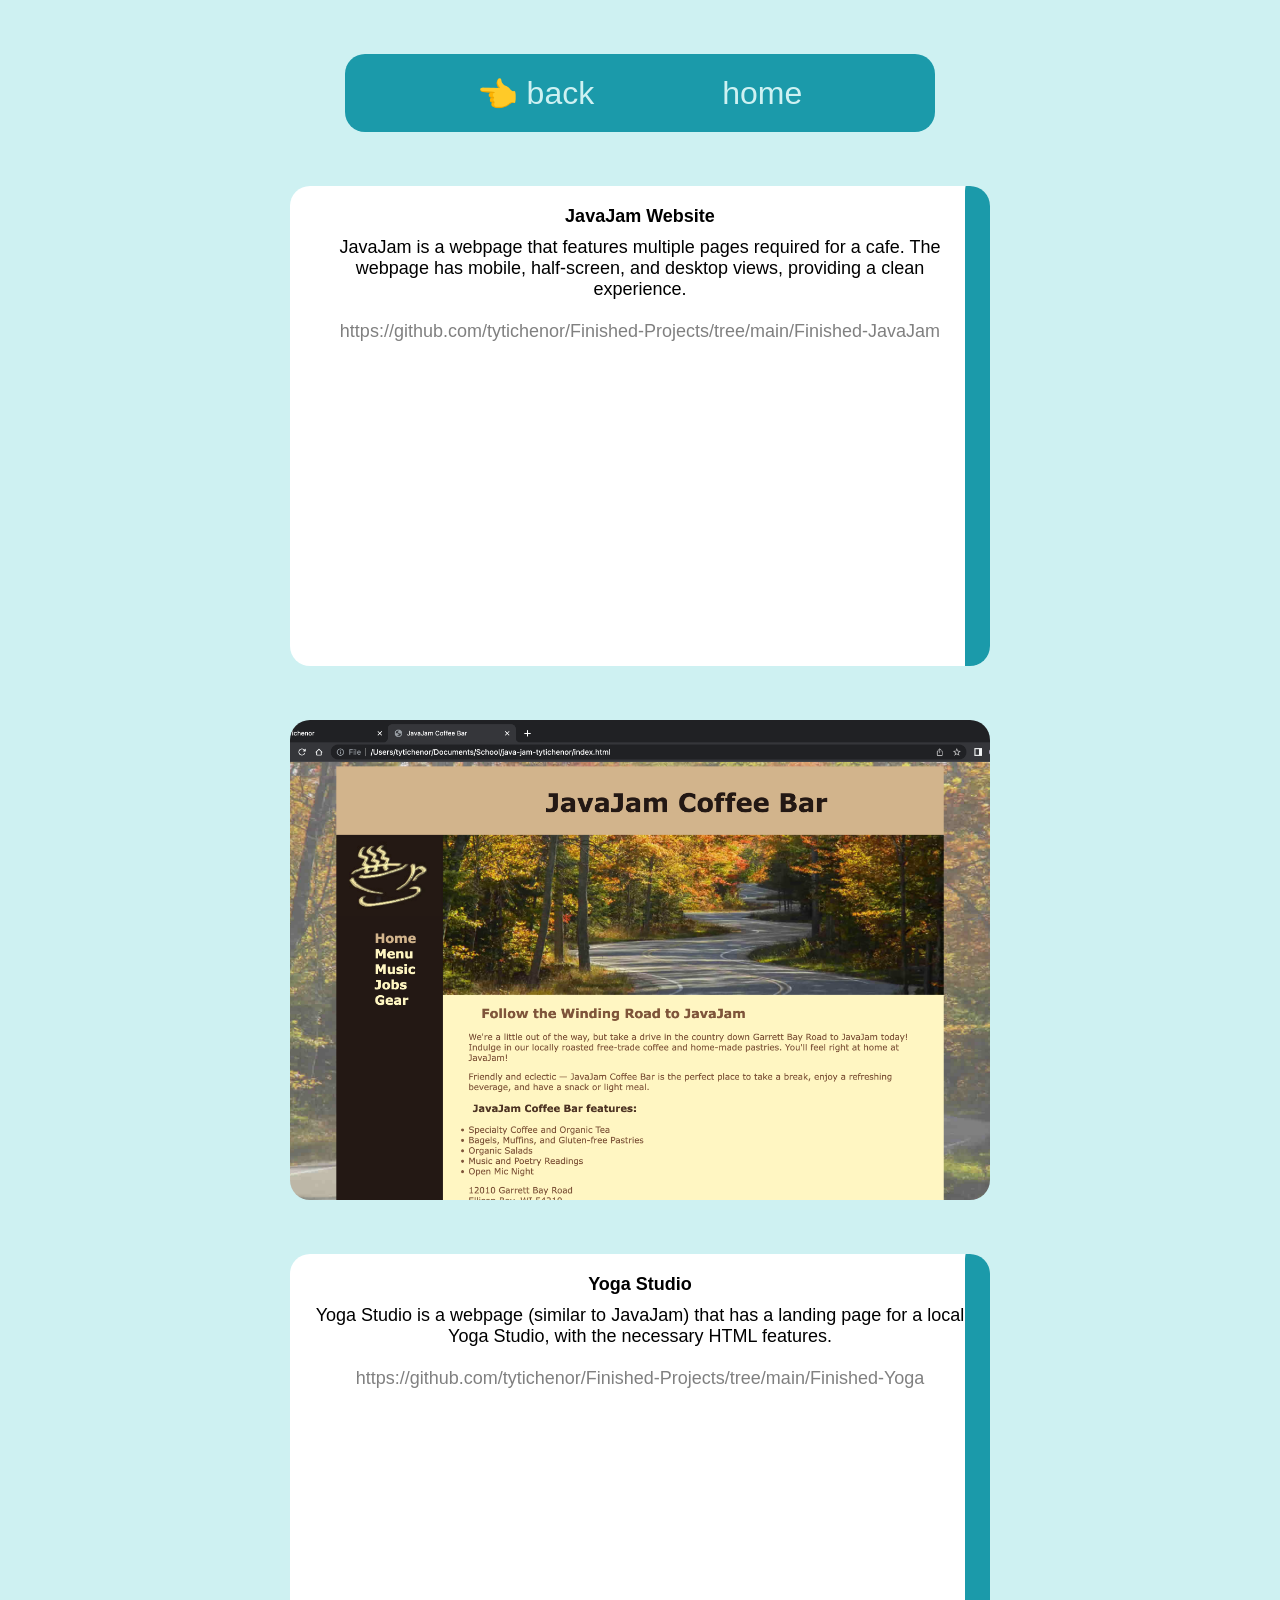
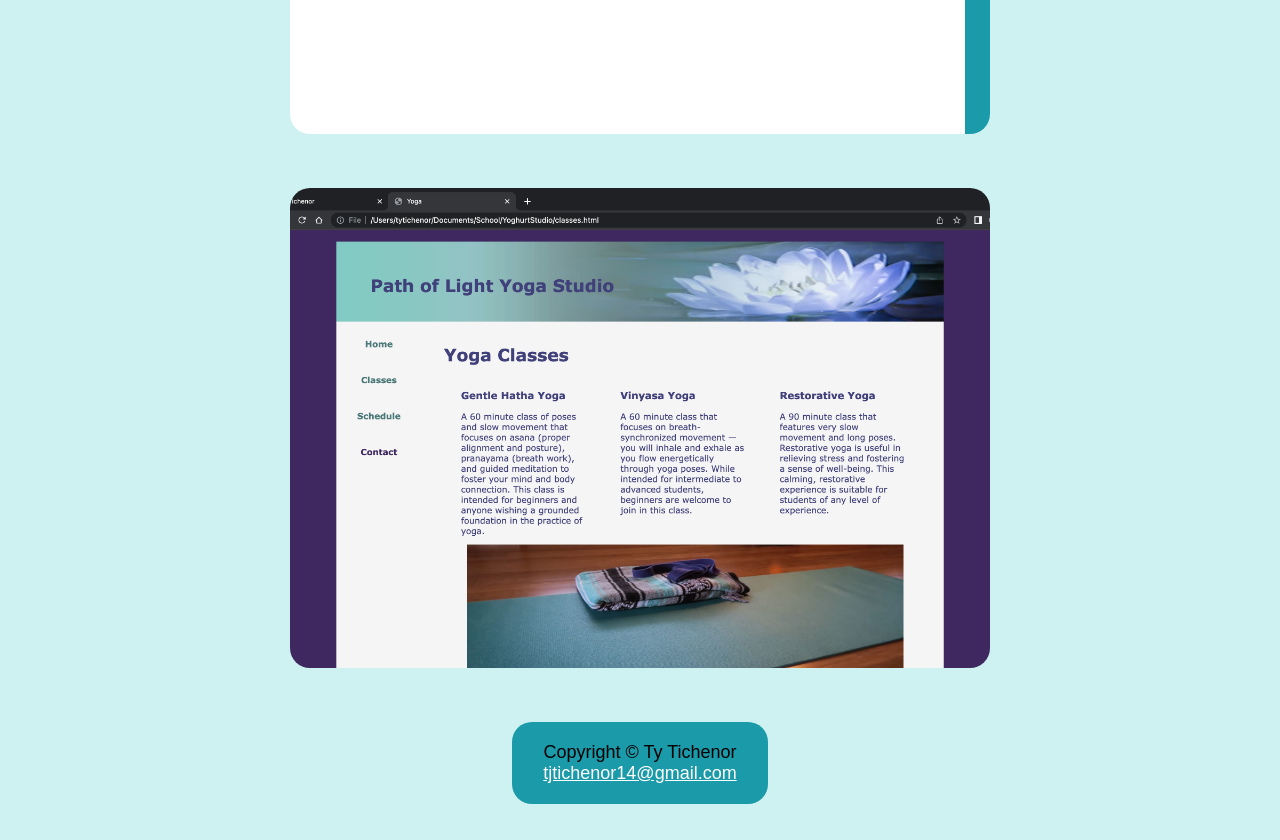
<file: HTMLCSS/scportfolio-23/project-html.html>
<!DOCTYPE html>
<html lang='en'>
    <head>
        <title>Ty Tichenor</title>
        <meta charset="utf-8">
        <link rel="stylesheet" href="portfolio.css">
        <meta name="viewport" content="width=device-width,initial-scale=1.0">
        <meta name="description" content="Ty Tichenor - Junior Computer Programmer - SICTC Evansville, IN - HTML Projects">
    </head>
    <body>
        <nav class="project-page-nav">
            <a href="projects.html"> 👈 back</a><a href="index.html">home</a>
        </nav>
        <main>
            <div class="row">
                <div class="card">
                    <h4>JavaJam Website</h4>
                    <p>JavaJam is a webpage that features multiple pages required for a cafe. The webpage has mobile, half-screen, and desktop views, providing a clean experience. <br> 
                    <br><a class="out-link-github" href="https://github.com/tytichenor/Finished-Projects/tree/main/Finished-JavaJam">https://github.com/tytichenor/Finished-Projects/tree/main/Finished-JavaJam</a></p>
                </div>
                <div class="card-preview-img-JavaJam">
                </div>
            </div>
            <div class="row">
                <div class="card">
                    <h4>Yoga Studio</h4>
                    <p>Yoga Studio is a webpage (similar to JavaJam) that has a landing page for a local Yoga Studio, with the necessary HTML features.<br> 
                    <br><a class="out-link-github" href="https://github.com/tytichenor/Finished-Projects/tree/main/Finished-Yoga">https://github.com/tytichenor/Finished-Projects/tree/main/Finished-Yoga</a></p>
                </div>
            </div>
            <div class="card-preview-img-Yoga">
            </div>
        </main>
        <footer class="project-page-footer">
            Copyright &copy; Ty Tichenor <br>
            <a href="mailto:tjtichenor14@gmail.com">tjtichenor14@gmail.com</a>
        </footer>
    </body>
</html>
</file>
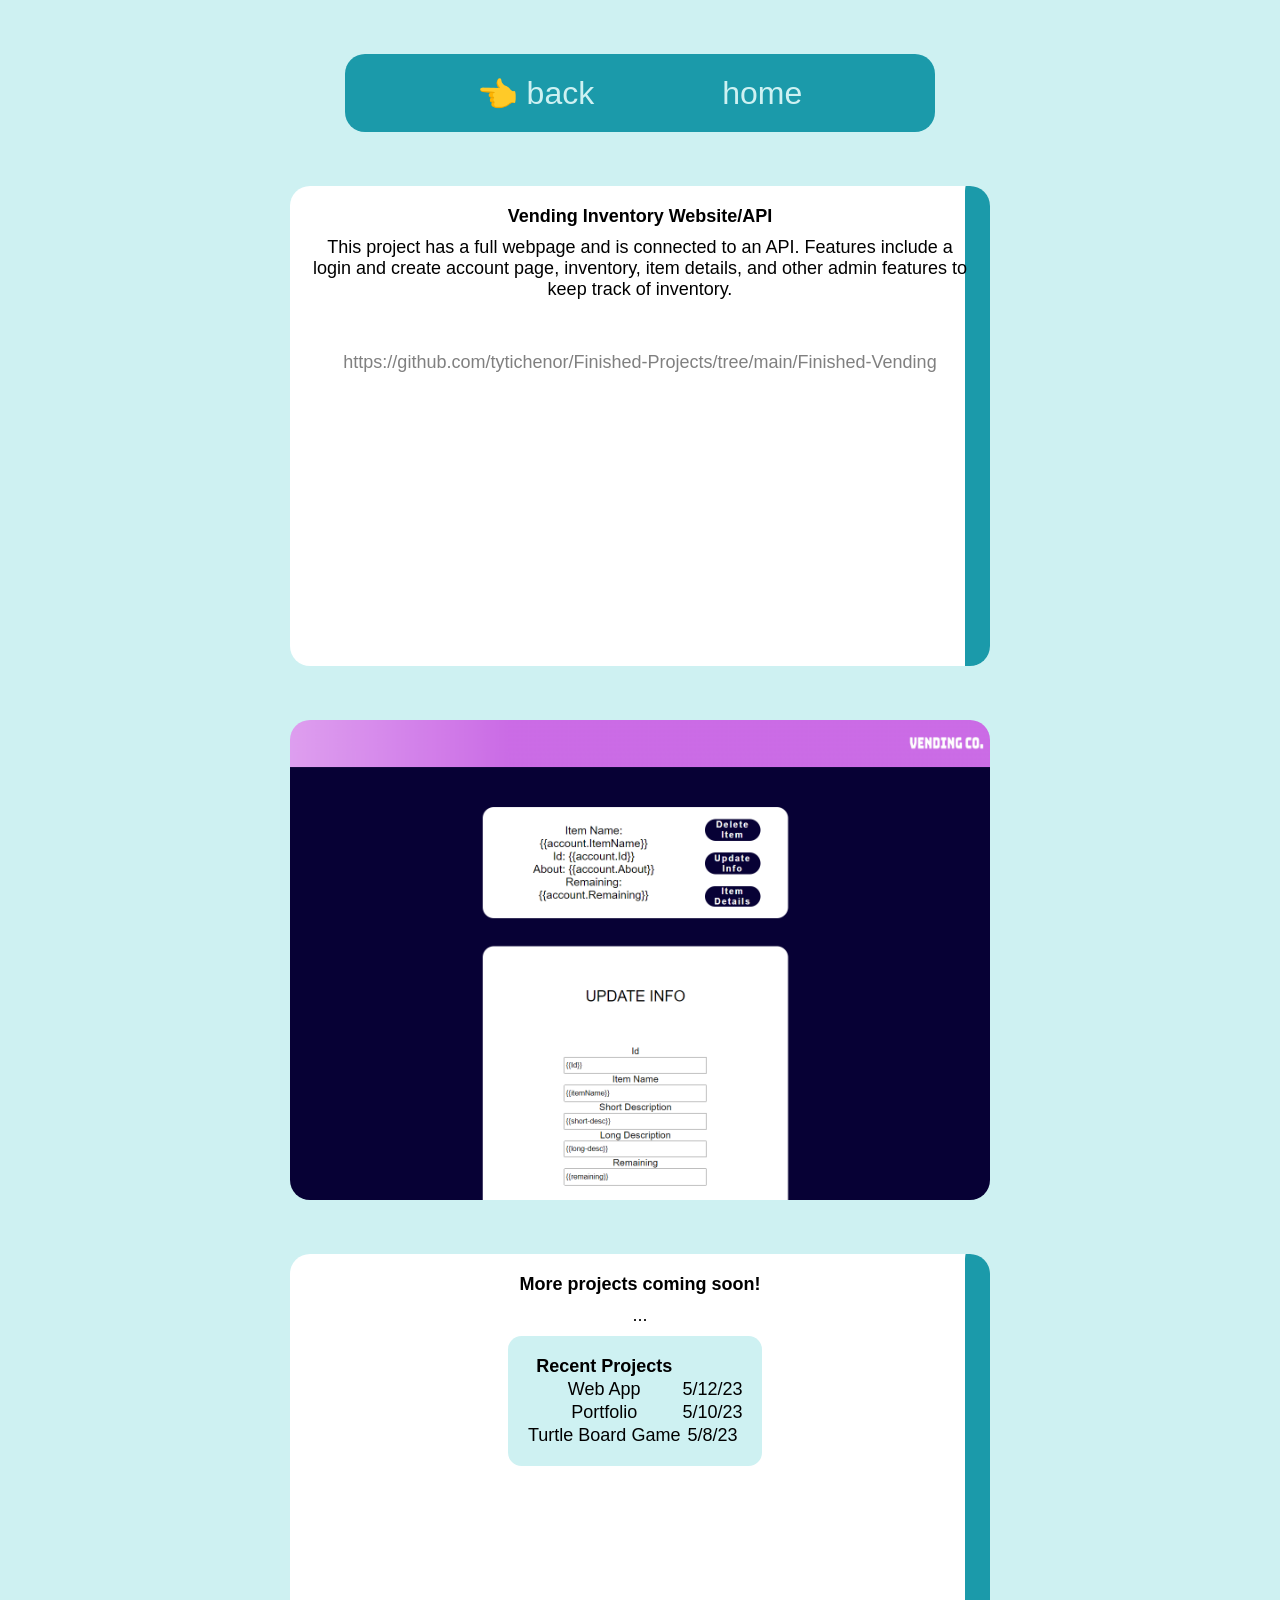
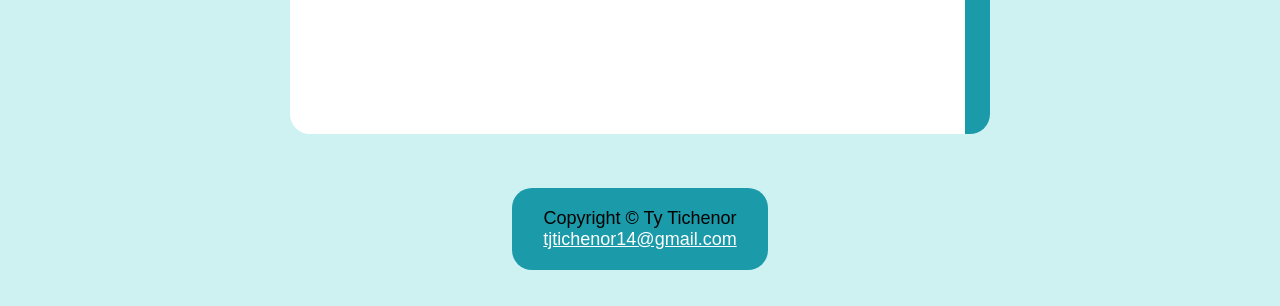
<file: HTMLCSS/scportfolio-23/project-other.html>
<!DOCTYPE html>
<html lang='en'>
    <head>
        <title>Ty Tichenor</title>
        <meta charset="utf-8">
        <link rel="stylesheet" href="portfolio.css">
        <meta name="viewport" content="width=device-width,initial-scale=1.0">
        <meta name="description" content="Ty Tichenor - Junior Computer Programmer - SICTC Evansville, IN - Other Projects">
    </head>
    <body>
        <nav class="project-page-nav">
            <a href="projects.html"> 👈 back</a><a href="index.html">home</a>
        </nav>
        <main>
            <div class="row">
                <div class="card">
                    <h4>Vending Inventory Website/API</h4>
                    <p>This project has a full webpage and is connected to an API. Features include a login and create account page, inventory, item details, and other admin features to keep track of inventory.</p> <br>
                    <br><a class="out-link-github" href="https://github.com/tytichenor/Finished-Projects/tree/main/Finished-Vending">https://github.com/tytichenor/Finished-Projects/tree/main/Finished-Vending</a></p>
                </div>
                <div class="card-preview-img-Vending">
                </div>
            </div>
            <div class="row">
                <div class="card">
                    <h4>More projects coming soon!</h4>
                    <p>...</p>
                    <table>
                        <th>Recent Projects</th>
                        <tr><td>Web App</td><td>5/12/23</td></tr>
                        <tr><td>Portfolio</td><td>5/10/23</td></tr>
                        <tr><td>Turtle Board Game</td><td>5/8/23</td></tr>
                      </table>
                </div>
            </div>
            <div class="card-preview">
            </div>
        </main>
        <footer class="project-page-footer">
            Copyright &copy; Ty Tichenor <br>
            <a href="mailto:tjtichenor14@gmail.com">tjtichenor14@gmail.com</a>
        </footer>
    </body>
</html>
</file>
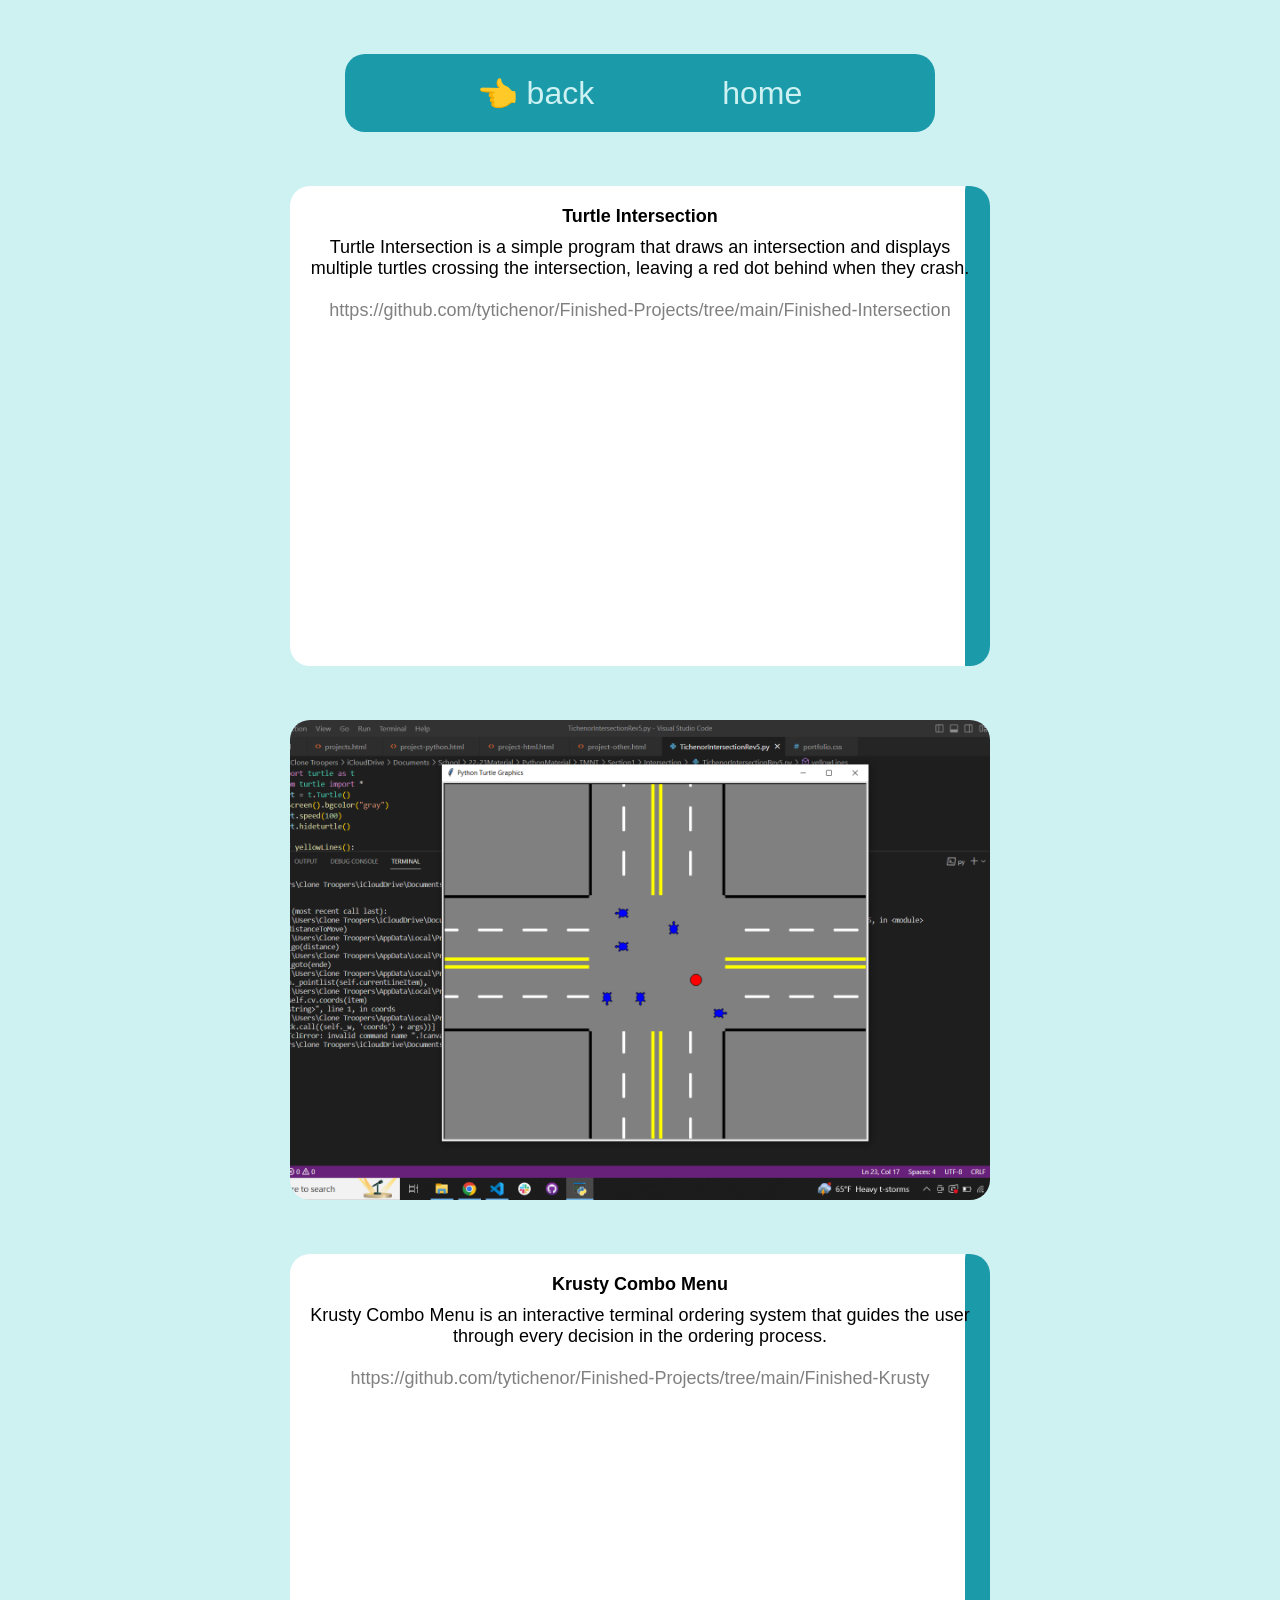
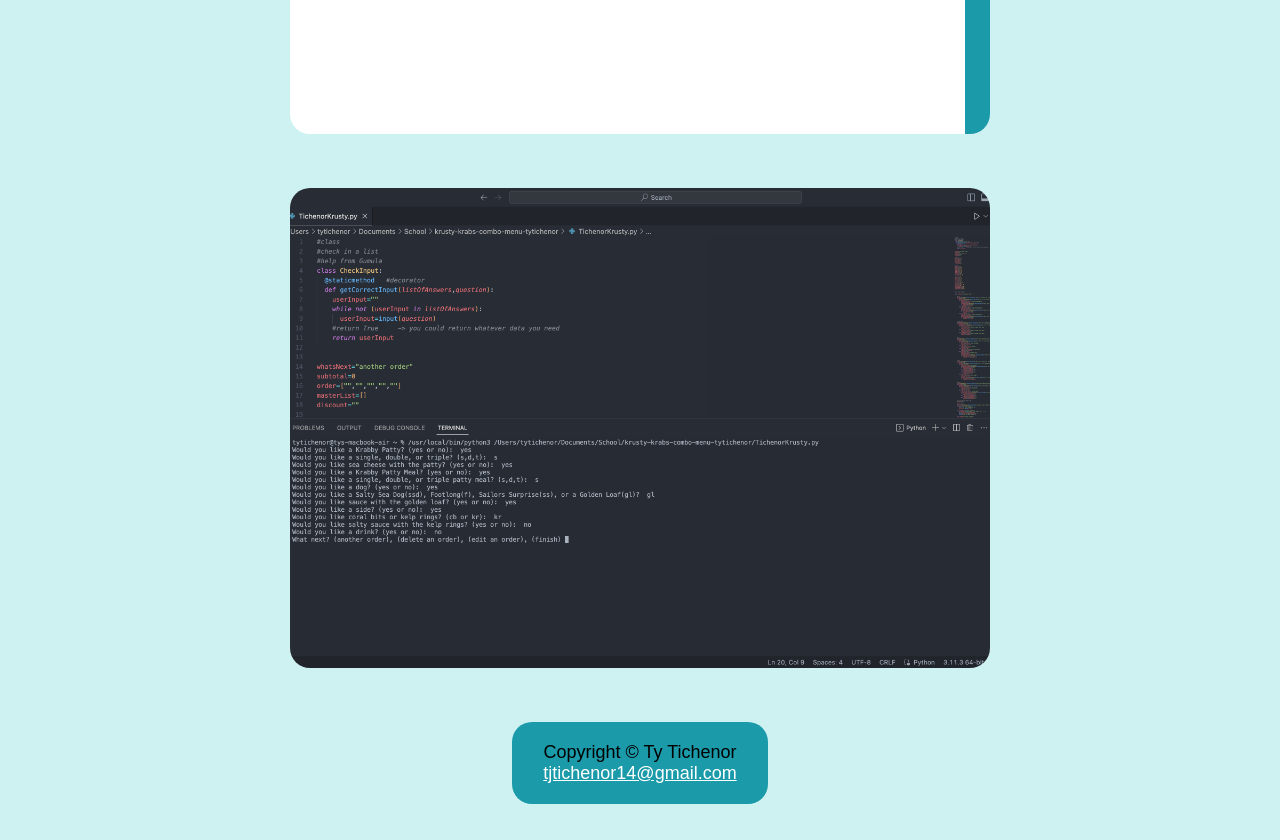
<file: HTMLCSS/scportfolio-23/project-python.html>
<!DOCTYPE html>
<html lang='en'>
    <head>
        <title>Ty Tichenor</title>
        <meta charset="utf-8">
        <link rel="stylesheet" href="portfolio.css">
        <meta name="viewport" content="width=device-width,initial-scale=1.0">
        <meta name="description" content="Ty Tichenor - Junior Computer Programmer - SICTC Evansville, IN - Python Projects">
    </head>
    <body>
        <nav class="project-page-nav">
            <a href="projects.html"> 👈 back</a><a href="index.html">home</a>
        </nav>
        <main>
            <div class="row">
                <div class="card">
                    <h4>Turtle Intersection</h4>
                    <p>Turtle Intersection is a simple program that draws an intersection and displays multiple turtles crossing the intersection, leaving a red dot behind when they crash. <br> 
                    <br><a class="out-link-github" href="https://github.com/tytichenor/Finished-Projects/tree/main/Finished-Intersection">https://github.com/tytichenor/Finished-Projects/tree/main/Finished-Intersection</a></p>
                </div>
                <div class="card-preview-img-Intersection">
                </div>
            </div>
            <div class="row">
                <div class="card">
                    <h4>Krusty Combo Menu</h4>
                    <p>Krusty Combo Menu is an interactive terminal ordering system that guides the user through every decision in the ordering process.<br> 
                    <br><a class="out-link-github" href="https://github.com/tytichenor/Finished-Projects/tree/main/Finished-Krusty">https://github.com/tytichenor/Finished-Projects/tree/main/Finished-Krusty</a></p>
                </div>
            </div>
            <div class="card-preview-img-Krusty">
            </div>
        </main>
        <footer class="project-page-footer">
            Copyright &copy; Ty Tichenor <br>
            <a href="mailto:tjtichenor14@gmail.com">tjtichenor14@gmail.com</a>
        </footer>
    </body>
</html>
</file>
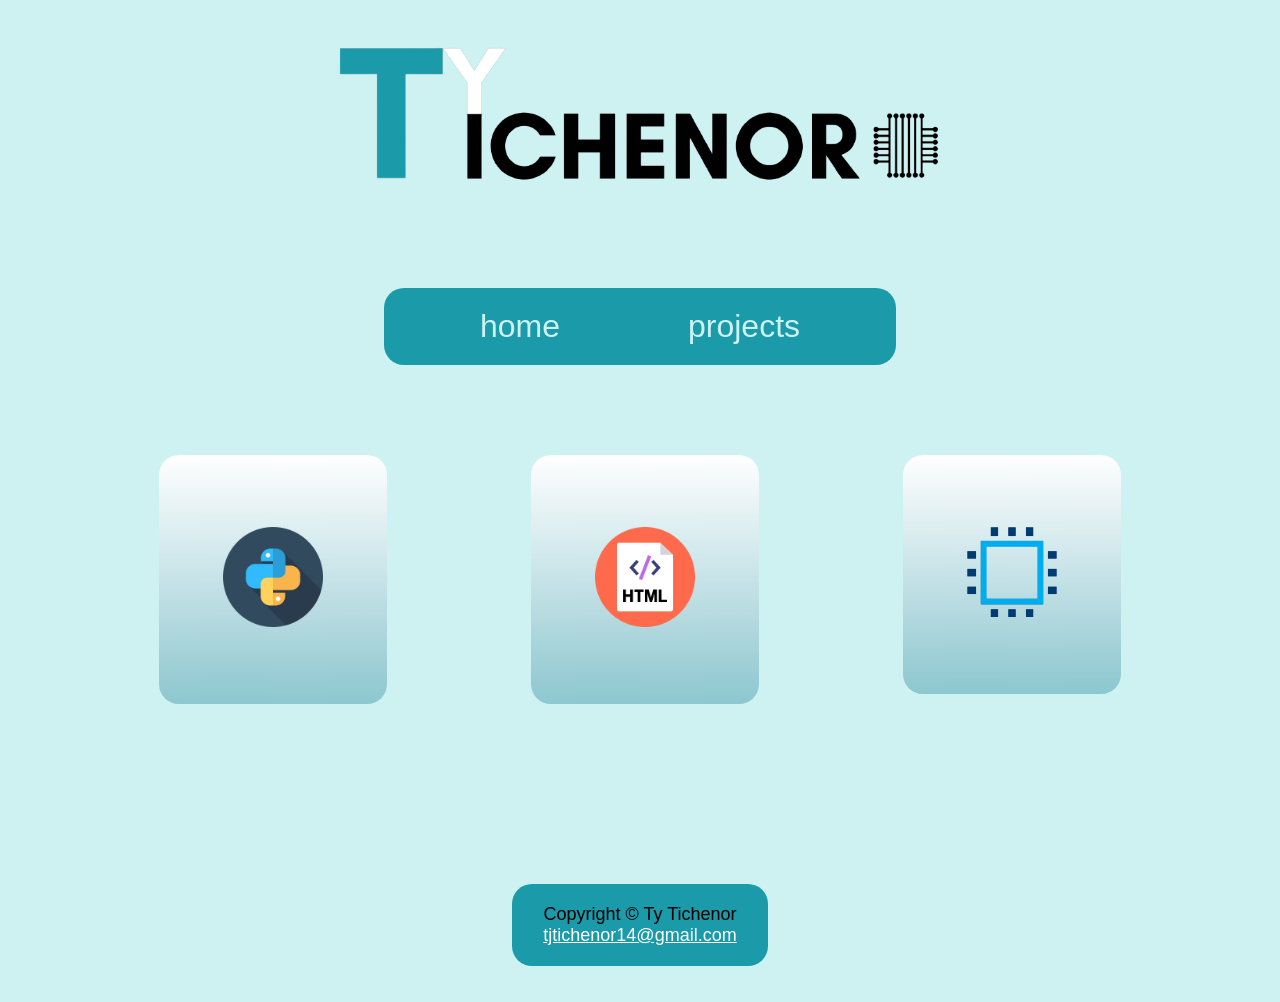
<file: HTMLCSS/scportfolio-23/projects.html>
<!DOCTYPE html>
<html lang='en'>
    <head>
        <title>Ty Tichenor</title>
        <meta charset="utf-8">
        <link rel="stylesheet" href="portfolio.css">
        <meta name="viewport" content="width=device-width,initial-scale=1.0">
        <meta name="description" content="Ty Tichenor - Junior Computer Programmer - SICTC Evansville, IN - Projects">
    </head>
    <body>
        <header class="ty-logo">
        </header>
        <nav>
            <a href="index.html">home</a><a href="projects.html">projects</a>
        </nav>
        <main>
            <div class='parent-projects-choice'>
                <a href="project-python.html"> <div class='child-projects-choice'> <img src="content/python-icon.avif" height="100" width="100" alt="Python Projects"></div> </a>
                <a href="project-html.html"> <div class='child-projects-choice'> <img src="content/html-icon.png" height="100" width="100" alt=" HTML Projects"> </div> </a>
                <a href="project-other.html"> <div class='child-projects-choice'> <img src="content/other-icon.png" height="90" width="90" alt="Other Projects"></div> </a>
              </div>
        </main>
        <footer>
            Copyright &copy; Ty Tichenor <br>
            <a href="mailto:tjtichenor14@gmail.com">tjtichenor14@gmail.com</a>
        </footer>
    </body>
</html>
</file>
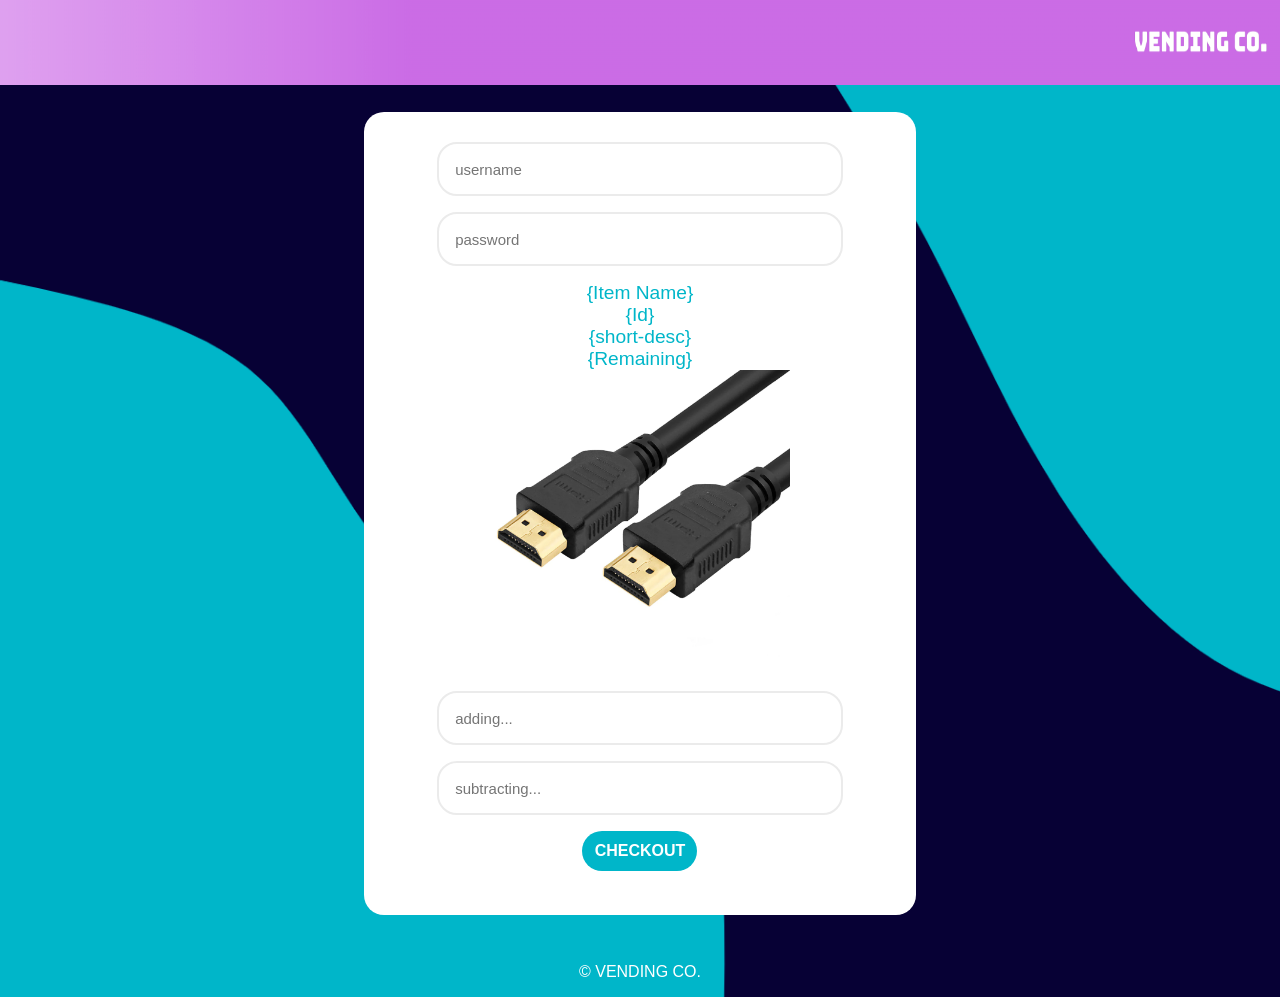
<file: WebApp/scVendingMachine/checkout-user-HDMI.html>
<!--page for checking an item in and out (from the qr code)-->

<!DOCTYPE html>
<html lang='en'>
    <head>
        <title>Checkout</title>
        <meta charset="utf-8">
        <link rel="stylesheet" href="style.css">
        <meta name="viewport" content="width=device-width,initial-scale=1.0">
    </head>

    <header>
        <div class="headerRight">
            <a href="index.html"><img src="content/vendinglogo-text.png" height="25" width="135"></a>
        </div>
    </header>

    <body>
        <div class="checkout-card">
            <form class="checkout-form">
                <input type="text" placeholder="username">
                <input type="password" placeholder="password">
                <div class="checkout-item-info">
                    {Item Name}<br>
                    {Id}<br>
                    {short-desc}<br>
                    {Remaining}<br>
                    <img src="content/hdmi.webp" height="300" width="300">
                </div>
                <input type="adding" placeholder="adding...">
                <input type="subtracting" placeholder="subtracting...">
                <div class="checkout-form-for-checkout">
                    <button type="submit">CHECKOUT</button>
                </div>
            </form>
        </div>

        <footer>
            &copy; VENDING CO. 
        </footer>
    
    </body>
</html>
</file>
<file: ClientProjects/scLunchbox/style.css>
/* Desktop view */
@media (min-width: 1024px) {
  html {
    font-family: 'Segoe UI', Tahoma, Geneva, Verdana, sans-serif;
    overflow-x: hidden;
  }
  body {
    margin: 0;
    padding: 0;
    display: grid;
    place-items: center;
    background-color: white;
  }
  footer {
    background-color: #ADD8E6;
    color: black;
    font-weight: 500;
    text-align: center;
    width: 100%;
    height: 10em;
    text-align: center;
    padding-top: 3em;
    padding-bottom: .5em;
    margin-top: 4em;
  }
  nav {
    width: 100%;
    display: flex;
    justify-content: space-between;
    background: #ADD8E6;
    height: 125px;
  }
  nav ul {
    display: flex;
    list-style: none;
  }
  nav li {
    padding-left: 2em;
  }
  .nav-on-the-left {
    padding-left: 4em;
    display: grid;
    align-items: center;
    height: 125px;
  }
  .nav-on-the-right {
    padding-right: 4em;
    display: grid;
    align-items: center;
    height: 125px;
  }
  .nav-upload-middle {
    display: inline-block;
    margin: 0 auto;
  }
  #logo-upload-middle {
    height: 125px;
    width: 175px;
  }
  a {
    color: black;
    text-decoration: none;
    font-size: larger;
    font-weight: bold;
  }
  /* Upload card */
  .upload-card {
    position: relative;
    z-index: 3;
    width: 30em;
    margin: 0 20px;
    padding: 30px 30px 44px;
    border-radius: 1.25rem;
    background: #ffc857;
    text-align: center;
    margin-bottom: 7em;
    margin-top: 5em;
    border: 1px solid #ccc;
    box-shadow: 2px 2px 4px rgba(0, 0, 0, 0.1);
  }
  .upload-form {
    width: 30em;
    margin: 0;
    display: grid;
    gap: 16px;
  }
  .upload-form > input,
  .upload-form > button {
    width: 75%;
    height: 50px;
    margin-left: auto;
    margin-right: auto;
  }
  .upload-form > input {
    border: 2px solid #ebebeb;
    font-size: 15px;
    padding: 0 16px;
    border-radius: 1.25rem;
    transition: all 0.375s;
  }
  .upload-form > input:hover {
    border: 2px solid #084c61;
  }
  .upload-form > button {
    cursor: pointer;
    width: 125px;
    border-radius: 1.25rem;
    background: #117e89;
    color: #323031;
    border: 0;
    font-size: 15px;
    font-weight: 600;
    text-align: center;
    letter-spacing: 2px;
    transition: all 0.375s;
    margin-left: auto;
    margin-right: auto;
    font-family: 'Segoe UI', Tahoma, Geneva, Verdana, sans-serif;
  }
  .upload-form > button:hover {
    background: black;
  }
  /* Contact page cards */
  .card-container {
    display: flex;
    margin-top: 3em;
    margin-bottom: 3em;
  }
  .card {
    border: 1px solid #ccc;
    box-shadow: 2px 2px 4px rgba(0, 0, 0, 0.1);
    padding: 20px;
    flex: 1;
    width: 500px;
    height: 575px;
    border-radius: 1.25rem;
    background-color: #ffc857;
    margin: 3em;
    text-align: center;
  }
  .contact-form {
    width: 30em;
    margin: 0;
    display: grid;
    gap: 16px;
  }
  .contact-form > input,
  .contact-form > button {
    width: 75%;
    height: 50px;
    margin-left: auto;
    margin-right: auto;
  }
  .contact-form > input {
    border: 2px solid #ebebeb;
    font-size: 15px;
    padding: 0 16px;
    border-radius: 1.25rem;
    transition: all 0.375s;
  }
  .contact-form > input:hover {
    border: 2px solid #084c61;
  }
  .contact-form > button {
    cursor: pointer;
    width: 125px;
    border-radius: 1.25rem;
    background: #084c61;
    color: white;
    border: 0;
    font-size: 15px;
    font-weight: 600;
    text-align: center;
    letter-spacing: 2px;
    transition: all 0.375s;
    margin-left: auto;
    margin-right: auto;
    font-family: 'Segoe UI', Tahoma, Geneva, Verdana, sans-serif;
    font-weight: 400;
  }
  .contact-form > button:hover {
    background: black;
  }
  /* Menu page cards */
  .menu-container {
    display: flex;
    margin: 0;
    margin-bottom: 3em;
  }
  .menu {
    border: 1px solid #ccc;
    box-shadow: 2px 2px 4px rgba(0, 0, 0, 0.1);
    padding: 20px;
    flex: 1;
    width: 325px;
    height: 775px;
    color: white;
    border-radius: 1.25rem;
    background-color: #ffc857;
    margin: 3em;
    text-align: left;
  }
  .divider {
    height: 0.05px;
    color: white;
    width: 300px;
  }
  #menuCard {
    color: #ffc857;
    font-size: 50px;
    -webkit-text-stroke: 2.5px white;
    padding: 0;
    margin: 0;
  }
  .menu-items-spaced-over {
    margin-left: 1.5em;
    color: white;
    padding:0;
    margin:0;
  }
  #dateTXT{
    padding: 0;
    margin: 0;
  }
  #homePageLunchboxLogo {
    height: 60vh;
    width: 50vw;
  }
  #homePageWarningSign {
    height: 200px;
    width: 200px;
  }
  /* To keep the warning sign centered */
  .closed-Alert-Container {
    display: flex;
    width: 100%;
    height: 10vh;
    justify-content: center;
    align-items: center;
    padding-bottom: 4em;
  }
  /* For the big logo on the home page */
  .bigLogo-container {
    display: flex;
    width: auto;
    height: 70vh;
    justify-content: center;
    align-items: center;
    margin: 0;
  }
  /* For checkbox */
  .checkbox-label {
    align-items: center;
  }
  .custom-checkbox {
    width: 18px;
    height: 18px;
    margin-right: 15px;
  }
  .checkbox-text {
    font-size: 18px;
  }
  /* Other stuff */
  .white-address {
    color: white;
  }
  .map-pic {
    margin-top: 3em;
    margin-bottom: 6em;
  }
  .thank-you{
    display: flex;
    width: 100%;
    height: 10vh;
    justify-content: center;
    align-items: center;
    padding-bottom: 2em;
    padding-top: 1em;
  }
  /* For COMMON INFO */
  .card-COMMON {
    border: 1px solid #ccc;
    padding: 20px;
    border-radius: 1.25rem;
    margin: 3em;
    width: 325px;
    box-shadow: 0 4px 8px rgba(0, 0, 0, 0.1);
    background-color: #335879;
    color: white;
    flex: 1;
    font-weight: 700;
  }
  .card-COMMON h2 {
    color: #ffc857;
    font-size: 24px;
    margin-bottom: 10px;
  }
  .card-COMMON p {
    font-size: 16px;
    margin-bottom: 10px;
  }
  .card-COMMON .info-label {
    font-weight: bold;
  }
  .card-container-COMMON {
    display: flex;
    margin-top: 3em;
    margin-bottom: 3em;
  }
  /* For WHATSINCLUDED INFO */
  .card-WHATSINCLUDED {
    border: 1px solid #ccc;
    padding: 20px;
    border-radius: 1.25rem;
    box-shadow: 0 4px 8px rgba(0, 0, 0, 0.1);
    background-color: white;
    color: #084c61;
    flex: 1;
    margin-left: 3em;
    margin-right: 3em;
    font-weight: 700;
    min-width: 700px;
    text-align: center;
  }
  .card-WHATSINCLUDED h2 {
    color: #084c61;
    font-size: 40px;
    margin-bottom: 10px;
  }
  .card-WHATSINCLUDED p {
    font-size: 16px;
    margin-bottom: 10px;
  }
  .card-WHATSINCLUDED .info-label {
    font-weight: bold;
  }
  .card-container-WHATSINCLUDED {
    display: flex;
    margin-top: 3em;
    margin-bottom: 3em;
  }
}




























/* Mobile view and Half-Desktop */
@media (max-width: 750px), (max-width: 1023px) {
  html {
    font-family: 'Segoe UI', Tahoma, Geneva, Verdana, sans-serif;
    overflow-x: hidden;
  }
  body {
    margin: 0;
    padding: 0;
    display: grid;
    place-items: center;
    background-color: white;
  }
  footer {
    background-color: #ADD8E6;
    color: black;
    font-weight: 500;
    text-align: center;
    width: 100%;
    height: 6em;
    text-align: center;
    padding-top: 3em;
    padding-bottom: 3em;
    margin-top: 5em;
  }
  nav {
    width: 100%;
    display: flex;
    justify-content: space-between;
    background: #ADD8E6;
    height: 100px;
  }
  nav ul {
    display: flex;
    list-style: none;
    gap: 1em;
  }
  nav li {
    padding-left: .75em;
  }
  .nav-on-the-left {
    padding-left: 4em;
    display: grid;
    align-items: center;
    height: 100px;
  }
  .nav-on-the-right {
    padding-right: 4em;
    display: grid;
    align-items: center;
    height: 100px;
  }
  .nav-upload-middle {
    display: inline-block;
    margin: 0 auto;
  }
  #logo-upload-middle {
    height: 100px;
    width: 150px;
  }
  a {
    color: black;
    text-decoration: none;
    font-size: larger;
    font-weight: bold;
  }
  /* Upload card */
  .upload-card {
    position: relative;
    z-index: 3;
    max-width: 500px;
    flex: 1;
    margin: 0 20px;
    padding: 30px 30px 44px;
    border-radius: 1.25rem;
    background: #ffc857;
    text-align: center;
    margin-bottom: 5em;
    margin-top: 5em;
    border: 1px solid #ccc;
    box-shadow: 2px 2px 4px rgba(0, 0, 0, 0.1);
  }
  .upload-form {
    max-width: 500px;
    margin: 0;
    display: grid;
    gap: 16px;
  }
  .upload-form > input,
  .upload-form > button {
    width: 75%;
    height: 50px;
    margin-left: auto;
    margin-right: auto;
  }
  .upload-form > input {
    border: 2px solid #ebebeb;
    font-size: 15px;
    padding: 0 16px;
    border-radius: 1.25rem;
    transition: all 0.375s;
  }
  .upload-form > input:hover {
    border: 2px solid #084c61;
  }
  .upload-form > button {
    cursor: pointer;
    width: 125px;
    border-radius: 1.25rem;
    background: #117e89;
    color: #323031;
    border: 0;
    font-size: 15px;
    font-weight: 600;
    text-align: center;
    letter-spacing: 2px;
    transition: all 0.375s;
    margin-left: auto;
    margin-right: auto;
    font-family: 'Segoe UI', Tahoma, Geneva, Verdana, sans-serif;
  }
  .upload-form > button:hover {
    background: black;
  }
  /* Contact page cards */
  .card-container {
    display: flex;
    flex-direction: column;
    width: 100%;
  }
  .card {
    border: 1px solid #ccc;
    box-shadow: 2px 2px 4px rgba(0, 0, 0, 0.1);
    padding: 20px;
    flex: 1;
    max-width: 500px;
    height: 500px;
    border-radius: 1.25rem;
    background-color: #ffc857;
    margin: 1.9em;
    text-align: center;
    margin-top: 5em;
  }
  .contact-form {
    width: 100%;
    margin: 0;
    display: grid;
    gap: 16px;
  }
  .contact-form > input,
  .contact-form > button {
    width: 75%;
    height: 50px;
    margin-left: auto;
    margin-right: auto;
  }
  .contact-form > input {
    border: 2px solid #ebebeb;
    font-size: 15px;
    padding: 0 16px;
    border-radius: 1.25rem;
    transition: all 0.375s;
  }
  .contact-form > input:hover {
    border: 2px solid #084c61;
  }
  .contact-form > button {
    cursor: pointer;
    width: 125px;
    border-radius: 1.25rem;
    background: #084c61;
    color: white;
    border: 0;
    font-size: 15px;
    font-weight: 600;
    text-align: center;
    letter-spacing: 2px;
    transition: all 0.375s;
    margin-left: auto;
    margin-right: auto;
    font-family: 'Segoe UI', Tahoma, Geneva, Verdana, sans-serif;
    font-weight: 400;
    margin-bottom: 1em;
  }
  .contact-form > button:hover {
    background: black;
  }
  /* Menu page cards */
  .menu-container {
    display: flex;
    flex-direction: column;
    margin-bottom: 4em;
  }
  .menu {
    border: 1px solid #ccc;
    box-shadow: 2px 2px 4px rgba(0, 0, 0, 0.1);
    padding: 20px;
    flex: 1;
    max-width: 500px;
    height: 1000px;
    color: white;
    border-radius: 1.25rem;
    background-color: #ffc857;
    margin: 3em;
    text-align: left;
  }
  .divider {
    height: 0.05px;
    color: white;
    width: 300px;
    padding: 0;
    margin: 0;
  }
  #menuCard {
    color: #ffc857;
    font-size: 50px;
    -webkit-text-stroke: 2.5px white;
    padding: 0;
    margin: 0;
  }
  .menu-items-spaced-over {
    margin-left: 1.5em;
    color: white;
    padding: 0;
    margin: 0;
  }
  #dateTXT{
    padding: 0;
    margin: 0;
  }
  #homePageLunchboxLogo {
    height: 100%;
    width: 100%;
    margin-top: 8em;
    margin-bottom: 5em;

  }
  #homePageWarningSign {
    height: 150px;
    width: 150px;
  }
  /* To keep the warning sign centered */
  .closed-Alert-Container {
    display: flex;
    width: 100%;
    height: 10vh;
    justify-content: center;
    align-items: center;
    padding-top: 4em;
    padding-bottom: 4em;
    flex-direction: column;
    text-align: center;
  }
  /* For the big logo on the home page */
  .bigLogo-container {
    display: flex;
    width: 100%;
    justify-content: center;
    align-items: center;
  }
  /* For checkbox */
  .checkbox-label {
    align-items: center;
  }
  .custom-checkbox {
    width: 18px;
    height: 18px;
    margin-right: 15px;
  }
  .checkbox-text {
    font-size: 18px;
  }
  /* Other stuff */
  .white-address {
    color: white;
  }
  .map-pic {
    margin-top: 3em;
    margin-bottom: 4em;
    max-width: 300px;
    max-height: 200px;
  }
  .thank-you{
    display: flex;
    width: 100%;
    height: 10vh;
    justify-content: center;
    align-items: center;
    padding-top: 4em;
    padding-bottom: 4em;
    flex-direction: column;
    text-align: center;
  }
  /* For COMMON INFO */
  .card-COMMON {
    border: 1px solid #ccc;
    padding: 20px;
    border-radius: 1.25rem;
    margin-left: 3em;
    margin-right: 3em;
    max-width: 500px;
    box-shadow: 0 4px 8px rgba(0, 0, 0, 0.1);
    background-color: #335879;
    color: white;
    flex: 1;
    font-weight: 700;
    margin-bottom: 6em;
  }
  .card-COMMON h2 {
    color: #ADD8E6;
    font-size: 24px;
    margin-bottom: 10px;
  }
  .card-COMMON p {
    font-size: 16px;
    margin-bottom: 10px;
  }
  .card-COMMON .info-label {
    font-weight: bold;
  }
  .card-container-COMMON {
    display: flex;
    margin-top: 3em;
    margin-bottom: 3em;
    flex-direction: column;
  }
/* For WHATSINCLUDED INFO */
  .card-WHATSINCLUDED {
      border: 1px solid #ccc;
      padding: 20px;
      border-radius: 1.25rem;
      box-shadow: 0 4px 8px rgba(0, 0, 0, 0.1);
      background-color: white;
      color: #084c61;
      flex: 1;
      margin-left: 3em;
      margin-right: 3em;
      font-weight: 700;
      max-width: 500px;
      text-align: center;
    }
  .card-WHATSINCLUDED h2 {
      color: #084c61;
      font-size: 40px;
      margin-bottom: 10px;
    }
  .card-WHATSINCLUDED p {
      font-size: 16px;
      margin-bottom: 10px;
    }
  .card-WHATSINCLUDED .info-label {
      font-weight: bold;
    }
  .card-container-WHATSINCLUDED {
      display: flex;
      margin-top: 3em;
      margin-bottom: 6em;
    }
}
</file>
<file: ClientProjects/scNavKiosk/style.css>
/* mobile */   
   html{
        font-family: 'Kanit', sans-serif;
    }
    body {
        background-color: #0C3D56;
        margin: 0;
        padding: 0;
    }
    .container {
        display: flex;
        justify-content: space-between; 
        padding: 0px;
    }
    .left-list, .right-list {
        padding: 20px;
    }
    .center-image {
        flex: 2;
        height:100%;
        text-align: center;
    }
    ul {
        list-style-type: none;
        padding: 0;
    }
    li {
        margin-bottom: 5px;
    }
    #map {
        margin-top: 25px;
        height:860px;
        width: 1390px;
        background-image: url("drawMaps/Master.png");
        background-size: 100% 100%;
        background-repeat:no-repeat;
        background-size: cover;
        border: solid 5px #707F43;
    }
    button {
        color: #fff;
        font-size: 35px;
        cursor: pointer;
        height: 100px;
        width: 290px;
        margin: 5px; 
        border: solid 5px #707F43;
        background-color: white;
        color: black;
    }
    button.classBTN:hover {
        border: solid 5px white;
        background-color: #FF5757;
        color: white;
    }
    .container-top {
        display: flex;
        justify-content: center;
        align-items: center;
        padding: 5px;
        height: 100px;
        padding-top: 20px;
    }
    .top-list {
        list-style-type: none;
        padding: 0;
        display: flex; 
        justify-content: center; 
        align-items: center; 
    }
    .top-list-item {
        margin: 0;
        padding: 0;
    }
    .container-bottom {
        display: flex;
        justify-content: center;
        align-items: center;
        padding: 5px;
        height: 100px;
        padding-top: 35px;
    }
    .bottom-list {
        list-style-type: none;
        padding: 0;
        display: flex; 
        justify-content: center; 
        align-items: center; 
    }
    .bottom-list-item {
        margin: 0;
        padding: 0;
    }





/* Promethean Board */
@media (min-width: 4000px){
    html{
        font-family: 'Kanit', sans-serif;
    }
    body {
        background-color: #0C3D56;
        margin: 0;
        padding: 0;
        margin-top: 2000px;
        margin-bottom: 6000px;
    }
    .container {
        display: flex;
        justify-content: space-between; 
    }
    .center-image {
        flex: 2;
        height:100%;
        text-align: center;
    }
    ul {
        list-style-type: none;
        padding: 0;
    }
    li {
        margin-bottom: 10px;
    }
    #map {
        height:1520px;
        width: 2580px;
        background-image: url("drawMaps/Master.png");
        background-size: 100% 100%;
        background-repeat:no-repeat;
        background-size: cover;
        border: solid 5px #707F43;
        margin-top: 100px;
        margin-bottom: 100px;
    }
    button {
        color: #fff;
        font-size: 70px;
        cursor: pointer;
        height: 200px;
        width: 580px;
        border: solid 5px #707F43;
        background-color: white;
        color: black;
        margin: 15px;
    }
    button.classBTN:hover {
        border: solid 5px white;
        background-color: #FF5757;
        color: white;
    }
    .container-top {
        display: flex;
        justify-content: center;
        align-items: center;
        height: 150px;
        margin-top: 100px;
    }
    .top-list {
        list-style-type: none;
        padding: 0;
        display: flex; 
        justify-content: center; 
        align-items: center; 
    }
    .top-list-item {
        margin: 0;
        padding: 0;
    }
    .container-bottom {
        display: flex;
        justify-content: center;
        align-items: center;
        height: 150px;
    }
    .bottom-list {
        list-style-type: none;
        padding: 0;
        display: flex; 
        justify-content: center; 
        align-items: center; 
    }
    .bottom-list-item {
        margin: 0;
        padding: 0;
    }
}
</file>
<file: HTMLCSS/scportfolio-23/portfolio.css>
header{
    margin-top: 1em;
    padding-bottom: .75em;
}

body{
    background-color: #cef1f2;
    color: black;
    font-family: 'Open Sans', sans-serif;
    font-size: large;
    text-align: center;
    display: grid;
    place-items: center;
}

nav{
        position: relative;
        width: 40%;
        padding: 20px 20px 20px;
        border-radius: 1.25rem;
        background: #1b9aaa;
        text-align: center;
        
}

nav a{
    text-decoration: none;
    background-color: #1b9aaa;
    color: #cef1f2;
    margin: 2em;
    font-size: xx-large;
}

nav a:hover{
    color: white;
}

footer{
    color: black;
    position: relative;
    width: 20%;
    padding: 20px 20px 20px;
    border-radius: 1.25rem;
    background-color: #1b9aaa; 
    text-align: center;
    margin-bottom: 2em;
}

footer a{
    text-decoration: underline;
    color: white;
}

ul{
    color: #cef1f2;
}

a{
    text-decoration: none;
    color: black;
}

a:hover{
    text-decoration: none;
    color: white;    
}

.ty-logo{
    padding-bottom: 15em;
    background-image: url("content/ty-logo.png");
    background-size:contain;
    background-repeat: no-repeat;
    width: 50%;
    height: 25%;
}

.parent-projects-choice{
    margin: 0rem;
    padding: 1rem 1rem;
    text-align: center;
    padding-bottom: 10em;
    display: flex;
    padding-top: 5em;
}

.child-projects-choice{
    margin-left: 4em;
    margin-right: 4em;
    color:#70C1B3;
    display: inline-block;
    background-image: url("content/project-card-gradient.png");
    background-size: cover;
    border-radius: 1.25rem;
    padding: 4em 4rem;
    vertical-align: middle;
}

.home-left{
    float: left;
    width: 50%;
    padding-top: 6.5em;
    padding-bottom: 2em;
    padding-right: 14em;
}

.home-right{
    float: right;
    width: 50%;
    padding-top: 4em;
    padding-bottom: 2em;
}

.project-page-footer{
    background-color: #1b9aaa;
    color: black;
    margin-bottom: 2em;
}

.project-page-nav{
    margin-top: 3em;
    margin-bottom: 3em;
    width:46.125%
}


/* ALL BELOW IS FOR PYTHON PROJ PAGE CARD https://codepen.io/NikhilBobade/pen/oNZmRpa*/
* {
  padding: 0;
  margin: 0;
  box-sizing: border-box;
}

.card {
    border-radius: 1.25rem;
    filter: drop-shadow(0 5px 10px 0 #ffffff);
    width: 700px;
    height: 480px;
    background-color: white;
    color: black;
    padding: 20px;
    position: relative;
    z-index: 0;
    overflow: hidden;
    transition: 0.6s ease-in;
    margin-bottom: 3em;
  }
  
  .card::before {
    content: "";
    position: absolute;
    z-index: -1;
    top: -15px;
    right: -15px;
    background: #1b9aaa;
    height:520px;
    width: 40px;
    border-radius: 32px;
    transform: scale(1);
    transform-origin: 50% 50%;
    transition: transform 0.25s ease-out;
  }
  
  .card:hover::before{
      transition-delay:0.2s ;
  
    transform: scale(40);
  }
  
  .card:hover{
      color: #ffffff;
  
  }
  
  .card p{
      padding: 10px 0;
  }

  .out-link-github{
    color: gray;
}

/* below is all the different pics for projects */
.card-preview-img{
    border-radius: 1.25rem;
    width: 700px;
    height: 480px;
    background-image: url(content/code-test-img.jpeg);
    background-position: center;
    background-size: cover;
    padding: 20px;
    position: relative;
    z-index: 0;
    overflow: hidden;
    transition: 0.6s ease-in;
    margin-bottom: 3em;
}

.card-preview-img-JavaJam{
    border-radius: 1.25rem;
    width: 700px;
    height: 480px;
    background-image: url(content/proj-JavaJam.png);
    background-position: center;
    background-size: cover;
    padding: 20px;
    position: relative;
    z-index: 0;
    overflow: hidden;
    transition: 0.6s ease-in;
    margin-bottom: 3em;
}

.card-preview-img-Vending{
    border-radius: 1.25rem;
    width: 700px;
    height: 480px;
    background-image: url(content/proj-Vending.png);
    background-position: center;
    background-size: cover;
    padding: 20px;
    position: relative;
    z-index: 0;
    overflow: hidden;
    transition: 0.6s ease-in;
    margin-bottom: 3em;
}

.card-preview-img-Intersection{
    border-radius: 1.25rem;
    width: 700px;
    height: 480px;
    background-image: url(content/proj-Intersection.png);
    background-position: center;
    background-size: cover;
    padding: 20px;
    position: relative;
    z-index: 0;
    overflow: hidden;
    transition: 0.6s ease-in;
    margin-bottom: 3em;
}

.card-preview-img-Krusty{
    border-radius: 1.25rem;
    width: 700px;
    height: 480px;
    background-image: url(content/proj-Krusty.png);
    background-position: center;
    background-size: cover;
    padding: 20px;
    position: relative;
    z-index: 0;
    overflow: hidden;
    transition: 0.6s ease-in;
    margin-bottom: 3em;
}

.card-preview-img-Yoga{
    border-radius: 1.25rem;
    width: 700px;
    height: 480px;
    background-image: url(content/proj-Yoga.png);
    background-position: center;
    background-size: cover;
    padding: 20px;
    position: relative;
    z-index: 0;
    overflow: hidden;
    transition: 0.6s ease-in;
    margin-bottom: 3em;
}

/* home card for red to cover the card */
.home-card{
    font-size: x-large;
    margin-left: 4em;
    margin-right: 4em;
    color: #1b9aaa;
    background-color: white;
    border-radius: 1.25rem;
    padding: 20px;
    filter: drop-shadow(0 5px 10px 0 #ffffff);
    position: relative;
    z-index: 0;
    overflow: hidden;
    transition: 0.6s ease-in;
    margin-bottom: 3em;
    width: 500px;
    height: 480px;
    text-align: left;
}
  
  .home-card::before {
    content: "";
    position: absolute;
    z-index: -1;
    top: -15px;
    right: -15px;
    background: #1b9aaa;
    height:600px;
    width: 30px;
    border-radius: 32px;
    transform: scale(1);
    transform-origin: 50% 50%;
    transition: transform 0.25s ease-out;
  }
  
  .home-card:hover::before{
      transition-delay:0.2s ;
  
    transform: scale(40);
  }
  
  .home-card:hover{
      color: #ffffff;
  
  }
  
  .home-card p{
      padding: 10px 0;
  }

.home-card-preview{
    border-radius: 1.25rem;
    width: 700px;
    height: 480px;
    background-image: url(content/code-test-img.jpeg);
    background-position: center;
    background-size: cover;
    padding: 20px;
    position: relative;
    z-index: 0;
    overflow: hidden;
    transition: 0.6s ease-in;
    margin-bottom: 3em;
}

.trinket{
    padding-bottom: 3em;
}

.form-home{
    margin-bottom: 3em;
}

.form-home h1{
    color: #1b9aaa;
}

table{
    border-radius: .75em;
    background-color:#cef1f2;
    margin-left: 11em;
    padding: 1em;
}

tr{
    color: black;
}



/* mobile */
@media (max-width:600px){
    body{
        background-color: #cef1f2;
        color: black;
        font-family: 'Open Sans', sans-serif;
        font-size: large;
        text-align: center;
        display:inline-flexbox;
        place-items: center;
    }

    .home-left{
        width: 100%;
        padding-top: 4.5em;
        padding-bottom: 2em;
        padding-right: 0em;
    }
    
    .home-right{
        width: 100%;
        padding-top: 2em;
        padding-bottom: 2em;
    }

    .ty-logo{
        padding-bottom: 7em;
        background-image: url("content/ty-logo.png");
        background-size:cover;
        width: 90%;
        background-repeat: no-repeat;
        margin-bottom: 2em;
    }

    footer{
        position: relative;
        width: 50%;
        padding: 20px 20px 20px;
        border-radius: 1.25rem;
        background-color: #1b9aaa; 
        text-align: center;
        margin-bottom: 2em;
    }

    .home-card{
        font-size: large;
        width: 350px;
        height: 330px;
    }

    nav{
        width: 70%;
    }

    nav a{
        font-size: x-large;
        margin-right: 1.5em;
    }

    .parent-projects-choice{
        text-align: center;
        padding-bottom: 10em;
        display:contents;
    }

    .child-projects-choice{
        margin-left: 3em;
        margin-right: 3em;
        margin-top: 2em;
        margin-bottom: 2em;
        border-radius: 1.25rem;
        padding: 4em 4rem;
    }

    .project-page-nav{
        width: 80%;
    }

    .card {
        width: 400px;
        height: 280px;
    }

    .card-preview-img{
        width: 400px;
        height: 280px;
    }

    .card-preview-img-JavaJam{
        width: 400px;
        height: 280px;
    }

    .card-preview-img-Vending{
        width: 400px;
        height: 280px;
    }

    .card-preview-img-Intersection{
        width: 400px;
        height: 280px;
    }

    .card-preview-img-Krusty{
        width: 400px;
        height: 280px;
    }

    .card-preview-img-Yoga{
        width: 400px;
        height: 280px;
    }

    .card::before {
        height:520px;
        width: 30px;
      }

      .project-page-footer{
        color: black;
        font-size: medium;
    }

    .trinket{
        padding-bottom: 5em;
        width: 100%;
        height: 50%;
    }

    table{
        margin-left: 3em;
    }
    
}

/* dark #1b9aaa    light #cef1f2  */
</file>
<file: WebApp/scVendingMachine/style.css>
/* LINK TO YOUTUBE FOR LOGIN AESTHETICS: https://www.youtube.com/watch?v=qROcffueh5M */


/* main style */ 
body{
    background-image: url(content/blob.png);
    background-size: cover;
    background-repeat: no-repeat;
    text-align: center;
    font-family: Impact, sans-serif;
    display: grid;
    place-items: center;
    margin: 0;
    padding: 0 24px;
    color: white;
    padding-top: 7em;
}

header{
    color: #070135;
    background-image: url(content/white-pink-gradient.png);
    background-repeat: no-repeat;
    background-position: center;
    position:absolute;
    top:0;
    bottom:auto;
    /* left:0; */
    right:0;
    padding-top: 1.8em;
    padding-bottom: auto;
    width:100%;
    height:3.5em;
    margin-bottom: 10em;
} 

table{
    background-color: white;
    border-collapse: collapse;
    font-family: Arial, Helvetica, sans-serif;
}
  
th,td{
    border: 1px solid black;
}

.headerRight{
    padding-left: 70em;
}

footer{
    padding-top: 3em;
    padding-bottom: 1em;
    color: white;
}

.boring-darkblue-bg{
    background-image: none;
    background-color: #070135;
}



/* card styling for login */
.login-card{
    position: relative;
    z-index: 3;
    width: 40%;
    margin: 0 20px;
    padding: 30px 30px 44px;
    border-radius: 1.25rem;
    background: white;
    text-align: center;
}

.login-form{
    width: 100%;
    margin: 0;
    display: grid;
    gap: 16px;
}

.login-form > input, .login-form > button{
    width: 75%;
    height: 50px;
    margin-left: auto;
    margin-right: auto;
}

.login-form > input{
    border: 2px solid #ebebeb;
    font-family: 'Gill Sans', sans-serif;
    font-size: 15px;
    padding: 0 16px;
    border-radius: 1.25rem;
    transition: all 0.375s;
}

.login-form > input:hover{
    border: 2px solid #00b6c9;
}

.login-form > button{
    cursor: pointer;
    width: 100px;
    border-radius: 1.25rem;
    background: #00b6c9;
    color: white;
    border: 0;
    font-family: 'Gill Sans', sans-serif;
    font-size: 1rem;
    font-weight: 600;
    text-align: center;
    letter-spacing: 2px;
    transition: all 0.375s;
    margin-left: auto;
    margin-right: auto;
}

.login-form > button:hover {
    background: #00b6c9;
}

div.create a:link{
    font-size: small;
    font-family: 'Gill Sans', sans-serif;
    color: #cb6ce6;
    text-decoration: underline;
}
  
div.create a:hover{
    font-size: small;
    font-family: 'Gill Sans', sans-serif;
    color: #cb6ce6;
    text-decoration: underline;
}
  
div.create a:visited{
    font-size: small;
    font-family: 'Gill Sans', sans-serif;
    color: #cb6ce6;
    text-decoration: underline;
}

.managerCheckbox{
    font-size: small;
    font-family: 'Gill Sans', sans-serif;
    color: black;
}

.card-logo{
    padding-bottom: 23em;
    background-image: url("content/vendinglogo.png");
    background-size:contain;
    background-repeat: no-repeat;
}



/* checkout */
.checkout-item-info{
    color: #00b6c9;
    font-family: 'Gill Sans', sans-serif;
    font-size: larger
}

.checkout-form-for-checkout > button{
    cursor: pointer;
    width: 115px;
    height: 40px;
    border-radius: 1.25rem;
    background: #00b6c9;
    color: white;
    border: 0;
    font-family: 'Gill Sans', sans-serif;
    font-size: 1rem;
    font-weight: 600;
    transition: all 0.375s;

}

.checkout-form-for-checkout > button:hover {
    background: #00b6c9;
}

.checkout-card{
    position: relative;
    z-index: 3;
    width: 40%;
    margin: 0 20px;
    padding: 30px 30px 44px;
    border-radius: 1.25rem;
    background: white;
    text-align: center;
}

.checkout-form{
    width: 100%;
    margin: 0;
    display: grid;
    gap: 16px;
}

.checkout-form > input, .checkout-form > button{
    width: 75%;
    height: 50px;
    margin-left: auto;
    margin-right: auto;
}

.checkout-form > input{
    border: 2px solid #ebebeb;
    font-family: 'Gill Sans', sans-serif;
    font-size: 15px;
    padding: 0 16px;
    border-radius: 1.25rem;
    transition: all 0.375s;
}

.checkout-form > input:hover{
    border: 2px solid #00b6c9;
}

.checkout-form > button{
    cursor: pointer;
    width: 100px;
    border-radius: 1.25rem;
    background: #00b6c9;
    color: white;
    border: 0;
    font-family: 'Gill Sans', sans-serif;
    font-size: 1rem;
    font-weight: 600;
    text-align: center;
    letter-spacing: 2px;
    transition: all 0.375s;
    margin-left: auto;
    margin-right: auto;
}

.checkout-form > button:hover {
    background: #00b6c9;
}



/* inventory page style */
.body-inventory {
    margin-top: 30px;
    display: flex;
    flex-direction: column;
    align-items: center;
}
.body-inventory .title-bar {
    background-color: white;
    width: 100%;
    height: 100px;
    display: flex;
    align-items: center;
    justify-content: center;
}
.body-inventory .title-bar .title-string {
    font-size: 50px;
    font-family: 'Gill Sans', sans-serif;
    color: black;
}
.body-inventory .form-log {
    margin-top: 50px;
    background-color: white;
    width: 350px;
    height: 300px;
    display: flex;
    flex-direction: column;
    align-items: center;
    justify-content: space-evenly;
}
.body-inventory .form-log .header {
    font-size: 27px;
    font-family: 'Gill Sans', sans-serif;
}
.body-inventory .form-log .idErr {
    background-color: red;
    width: 270px;
    height: 30px;
    display: flex;
    align-items: center;
    justify-content: center;
}
.body-inventory .form-log .idErr .idErr-msg {
    color: white;
    font-family: 'Gill Sans', sans-serif;
}
.body-inventory .form-log .input .idNum .idNum-header {
    font-size: 17px;
    font-family: 'Gill Sans', sans-serif;
}
.body-inventory .form-log .input .idNum .idNum-input {
    width: 250px;
    height: 30px;
}
.body-inventory .form-log .acc-info .acc-info-btn {
    width: 180px;
    height: 45px;
    font-size: 20px;
    background-color: green;
    border-radius: 1.25rem;
    font-family: 'Gill Sans', sans-serif;
}
.body-inventory .info {
    margin-top: 15px;
    width: 550px;
    height: 200px;
    display: flex;
    align-items: center;
    justify-content: space-evenly;
    background-color: white;
    border-color: white;
    border-radius: 1.25rem;
    border-width: 1px;
}
.body-inventory .info .info-msg {
    width: 300px;
}
.body-inventory .info .info-msg .info-msg-text {
    color: black;
    font-family: 'Gill Sans', sans-serif;
    font-size: 20px;
}
.body-inventory .info .info-btns-container {
    color: black;
    display: flex;
    flex-direction: column;
    align-items: center;
    justify-content: space-evenly;
    height: 200px;
}
.body-inventory .info .info-btns-container .info-btn {
    cursor: pointer;
    width: 100px;
    border-radius: 1.25rem;
    background: #070135;
    color: white;
    border: 0;
    font-family: 'Gill Sans', sans-serif;
    font-size: 1rem;
    font-weight: 600;
    text-align: center;
    letter-spacing: 2px;
    transition: all 0.375s;
    margin-left: auto;
    margin-right: auto;
    text-decoration: none;
}
.body-inventory .form {
    margin-top: 50px;
    margin-bottom: 20px;
    border-radius: 1.25rem;
    background-color: white;
    width: 550px;
    height: 600px;
    display: flex;
    flex-direction: column;
    align-items: center;
    justify-content: space-evenly;
}
.body-inventory .form .header-inventory {
    color: black;
    font-size: 27px;
    font-family: 'Gill Sans', sans-serif;
}
.body-inventory .form .idErr {
    position: relative;
    border-radius: 1.25rem;
    background-color: yellow;
    width: 270px;
    height: 30px;
    display: flex;
    align-items: center;
    justify-content: center;
}
.body-inventory .form .idErr .idErr-msg {
    color: black;
    font-family: 'Gill Sans', sans-serif;
}
.body-inventory .form .input .input-field .header {
    color: black;
    font-size: 17px;
    font-family: 'Gill Sans', sans-serif;
}
.body-inventory .form .input .input-field .input {
    width: 250px;
    height: 25px;
}
.body-inventory .form .update-acc .update-acc-btn {
    cursor: pointer;
    width: 100px;
    border-radius: 1.25rem;
    background: #00b6c9;
    color: white;
    border: 0;
    font-family: 'Gill Sans', sans-serif;
    font-size: 1rem;
    font-weight: 600;
    text-align: center;
    letter-spacing: 2px;
    transition: all 0.375s;
    margin-left: auto;
    margin-right: auto;
}



/* detail page two layout style */
.parent-detail{
    margin: 0rem;
    padding: 1rem 1rem;
    text-align: center;
    padding-bottom: 5.5em;
    display: flex;
}

.child-detail{
    margin-left: 4em;
    margin-right: 4em;
    color:#70C1B3;
    display: inline-block;
    background-color: white;
    border-radius: 1.25rem;
    padding: 7em 7rem;
    vertical-align: middle;
    font-size: x-large;
}



/* mobile */
@media (max-width:600px){
    body{
        background-image: url("content/blob.png");
        background-image: none;
        background-color: #070135;
        text-align: center;
        font-family: Impact, sans-serif;
        display: grid;
        place-items: center;
        margin: 0;
        color: white;
        padding-top: 7em;
    }   

    .card-logo{
        padding-bottom: 1em;
        background-image: url("content/white.png");
        background-size:contain;
        background-repeat: no-repeat;
    }

    .headerRight{
        padding-left: 0em;
    }

    .body-inventory .info {
        width: 320px;
        height: 200px;
        border-color: white;
        border-width: 1px;
    }
    .body-inventory .info .info-msg {
        width: 200px;
    }
    .body-inventory .form {
        margin-top: 50px;
        margin-bottom: 20px;
        border-radius: 1.25rem;
        background-color: white;
        width: 320px;
        height: 300px;
        display: flex;
        flex-direction: column;
        align-items: center;
        justify-content: space-evenly;
    }
    header{
        width:100%;

    }

    .parent-detail{
        margin: 0rem;
        text-align: center;
        padding-bottom: 5.5em;
        display:grid;
    }
    
    .child-detail{
        color:#70C1B3;
        background-color: white;
        border-radius: 1.25rem;
        vertical-align: middle;
        margin-bottom: 1.2em;
        padding: 2em;
        font-size: large;
    }

    .checkout-card{
        width: 70%;
    }
}


/* blue color - #070135 */
/* light blue color - #00b6c9 */
</file>
<file: HTMLCSS/scbudgetCalc/style.css>
*{
    padding: 0;
    margin: 0;
    box-sizing: border-box;
    font-family: 'Poppins', sans-serif;
}

body{
    background-color: #f7f9fd;
}

.wrapper{
    width: 90%;
    font-size: 16px;
    max-width: 43.753m;
    margin: 1em auto;
}

.container{
    width: 100%;
}

.sub-container{
    width: 100%;
    display: grid;
    grid-template-columns: 1fr 1fr;
    gap: 3em;
}

.flex{
    display: flex;
    align-items: center;
}

.flex-space{
    display: flex;
    justify-content: space-between;
    align-items: center;
}

.wrapper h3{
    color: #363d55;
    font-weight: 500;
    margin-bottom: 0.6em;
}

.container input{
    display: block;
    width: 100%;
    padding: 0.6em 0.3em;
    border: 1px solid #d0d0d0;
    border-radius: 0.3em;
    color: #414a67;
    outline: none;
    font-weight: 400;
    margin-bottom: 0.6em;
}

.container input:focus{
    border-color: #587ef4;
}

.total-amount-container, .user-amount-container{
    background: #fff;
    padding: 1.25em 0.9em;
    border-radius: 0.3em;
    box-shadow: 0 0.6em 1.2em rgba(20, 0, 80, 0.06);
}

.output-container{ 
    background-color: #587ef4;
    color: #fff;
    border-radius: 0.3em;
    box-shadow: 0 0.6em 1.2em rgba(20, 0, 80, 0.06);
    margin: 2em 0;
    padding: 1.2em;
}

.output-container p{
    font-weight: 500;
    margin-bottom: 0.6em;
}

.output-container span{
    display: block;
    text-align: center;
    font-weight: 400;
    color: #e5e5e5;
}

.submit{
    font-size: 1em;
    margin-top: 0.8em;
    background-color: #587ef4;
    border: none;
    outline: none;
    color: #fff;
    padding: 0.6em 1.2em;
    border-radius: 0.3em;
    cursor: pointer;
}

.list{
    background-color: #fff;
    padding: 1.8em 1.2em;
    box-shadow: 0 0.6em 1.2em rgba(20, 0, 80, 0.06);
    border-radius: 0.6em;
}

.sublist-content{
    width: 100%;
    border-left: 0.3em solid #587ef4;
    margin-bottom: 0.6em;
    padding: 0.5em 1em;
    display: grid;
    grid-template-columns: 3fr 2fr 1fr 1fr;
}

.product{
    font-weight: 500;
    color: #363d55;
}

.amount{
    color: #414a67;
    margin-left: 20%;
}

.icons-container{
    width: 5em;
    margin: 1.2em;
    align-items: center;
}

.product-title{
    margin-bottom: 1em;
}

.hide{
    display: none;
}

.error{
    color: #ff465a;
}

.edit{
    margin-left: auto;
}

.edit, .delete{
    background: transparent;
    cursor: pointer;
    margin-right: 1.5em;
    border: none;
    color: #587ef4;
}
</file>
